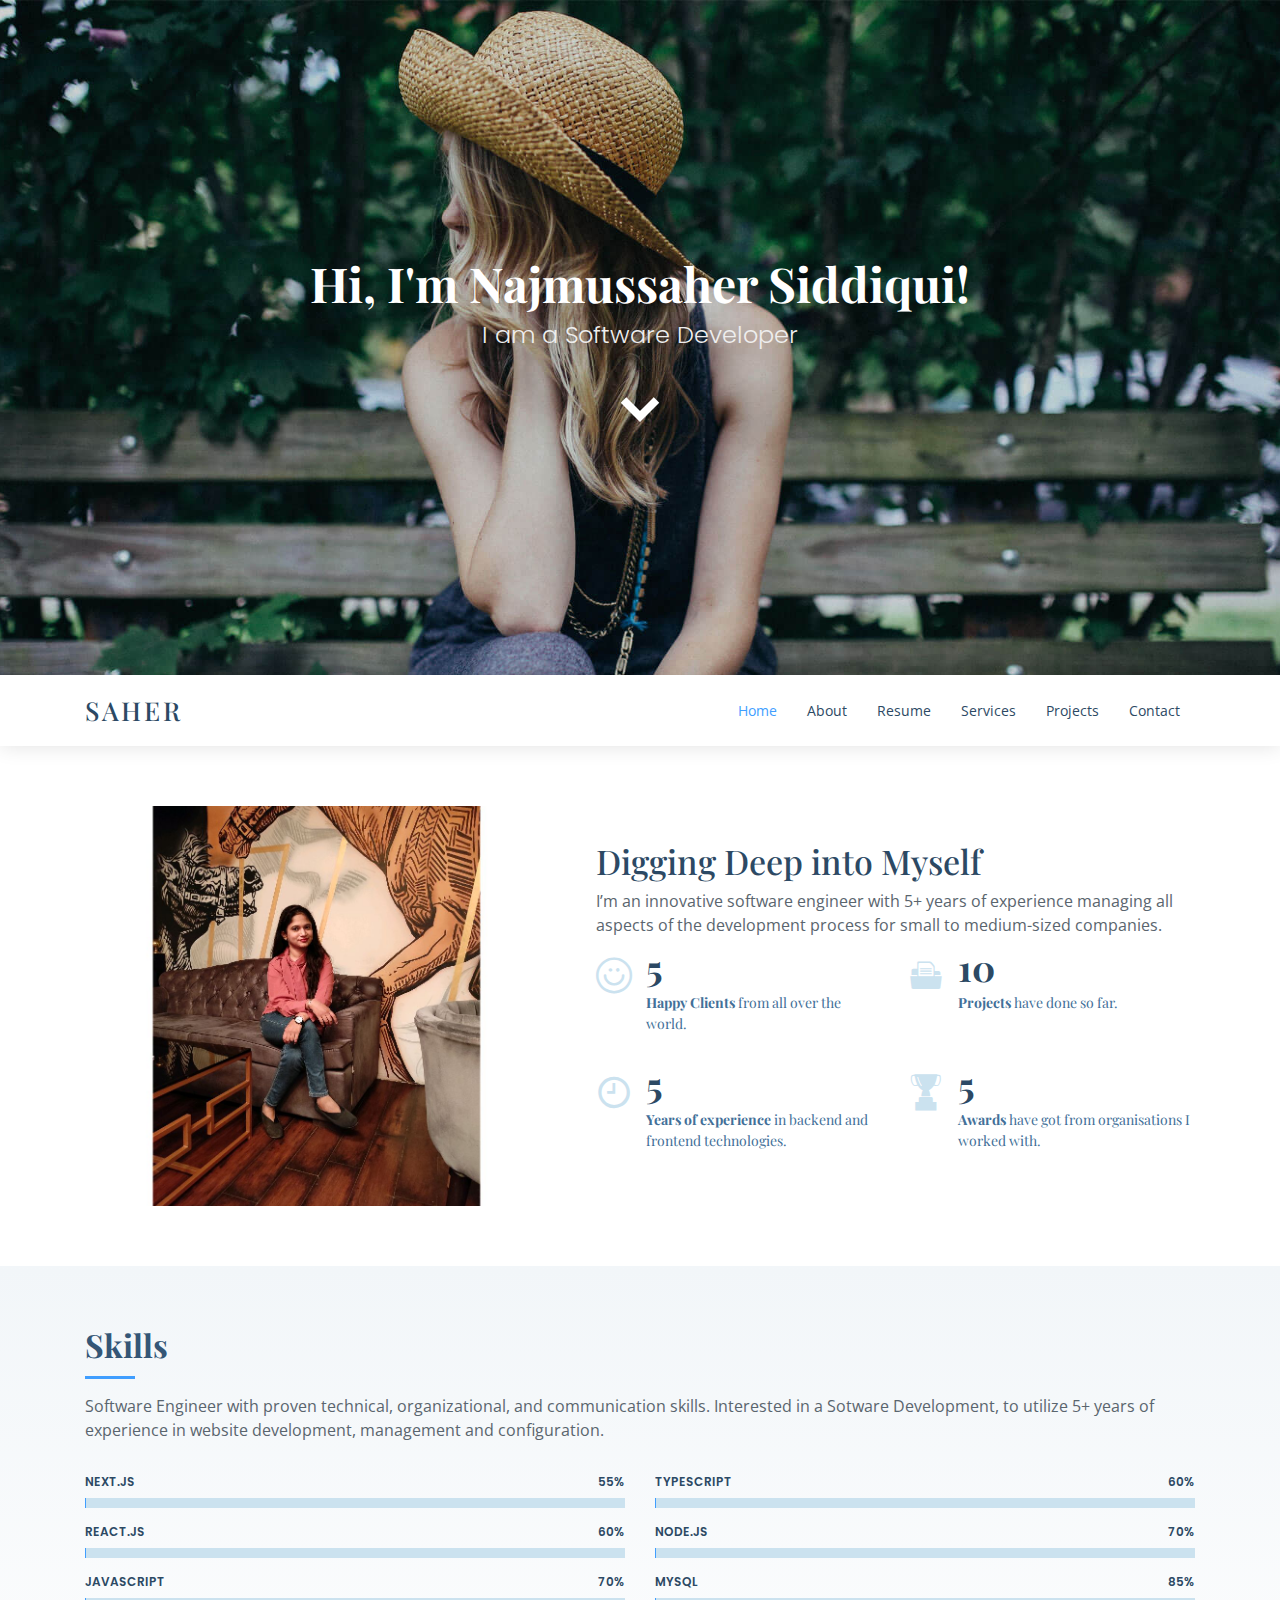
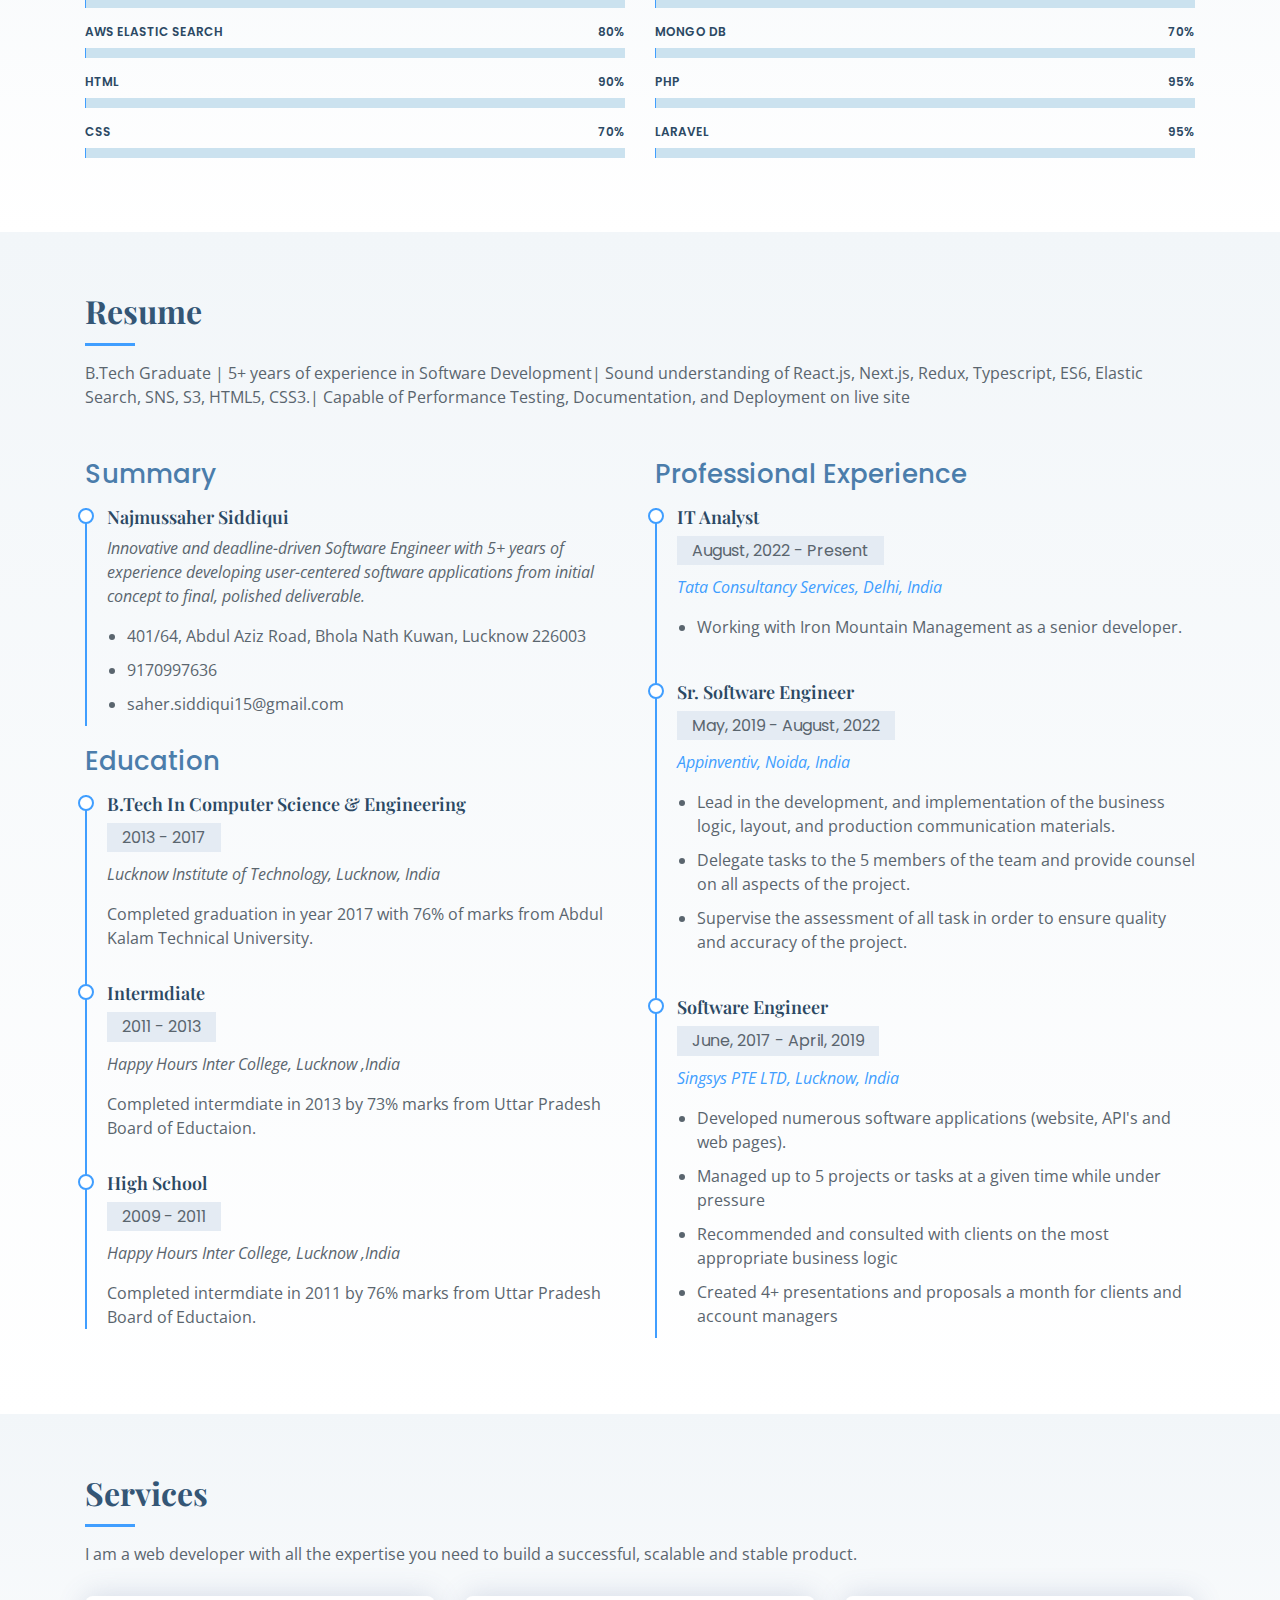
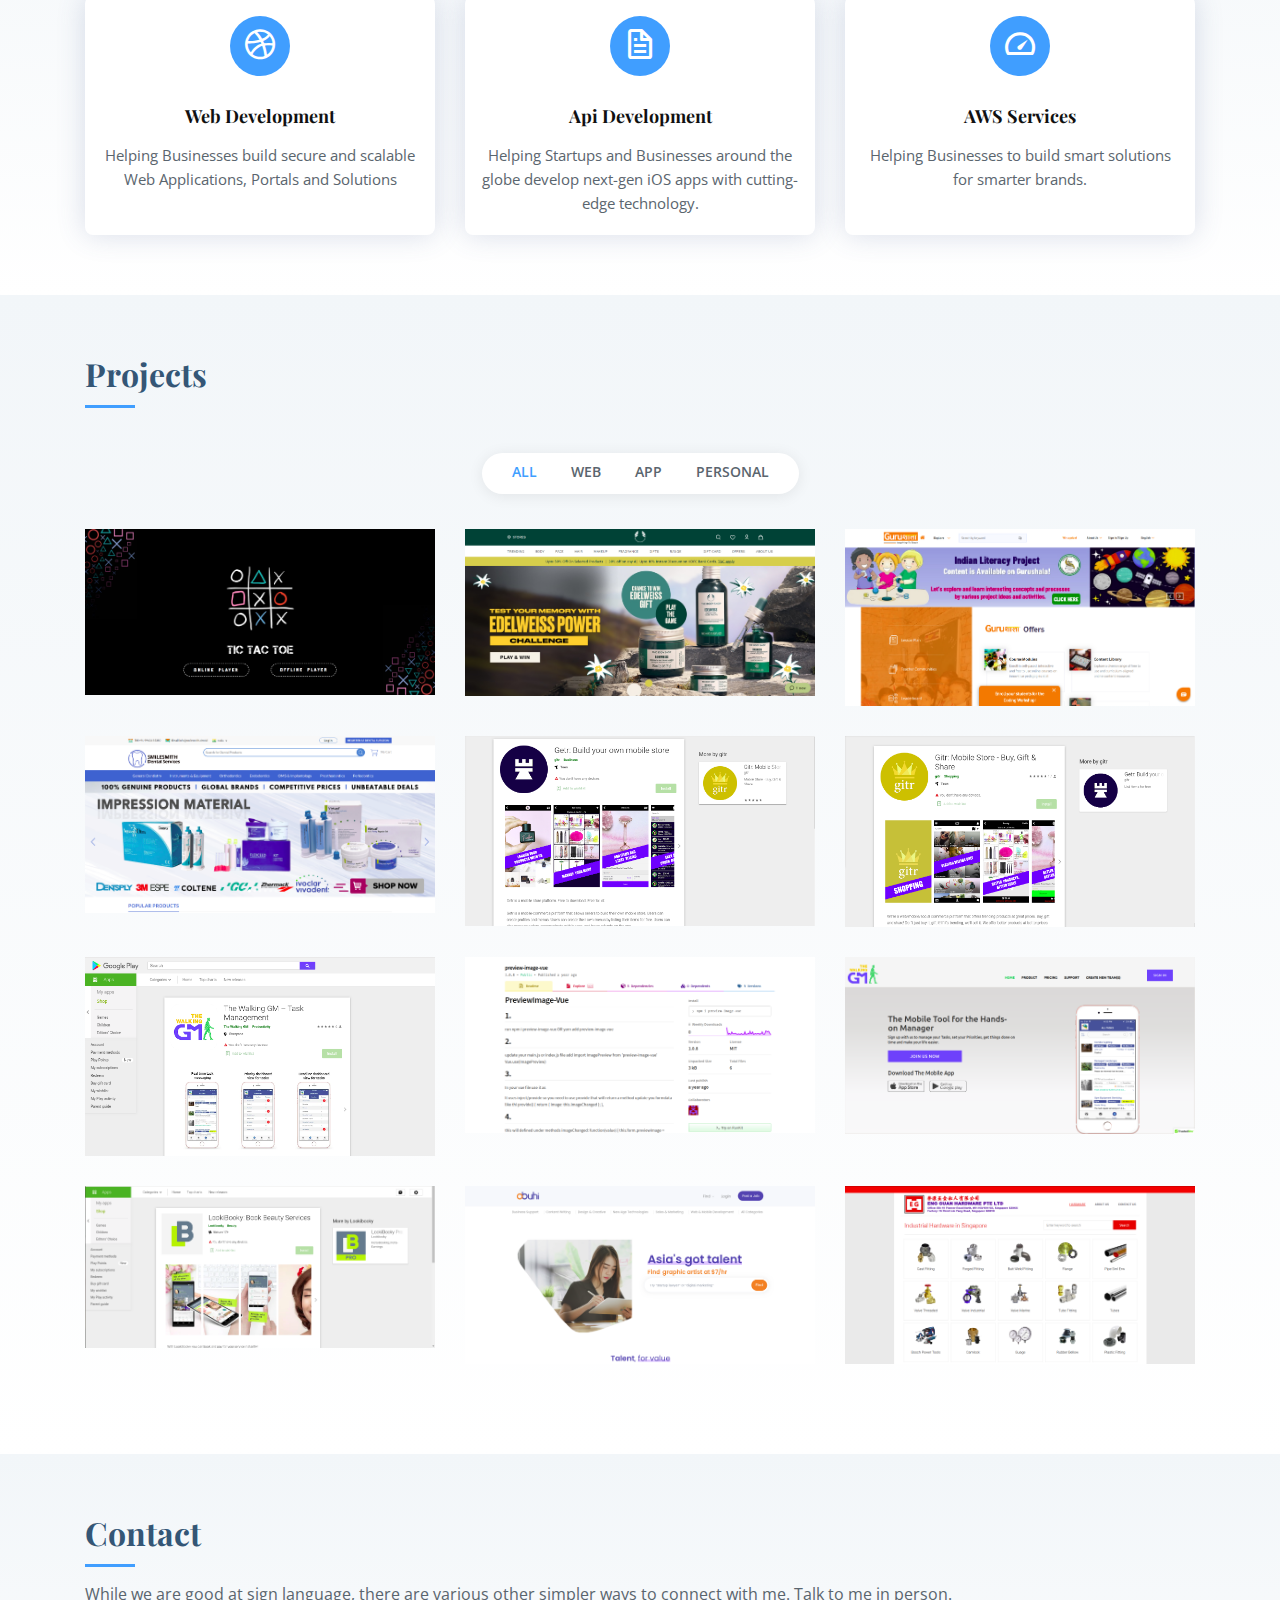
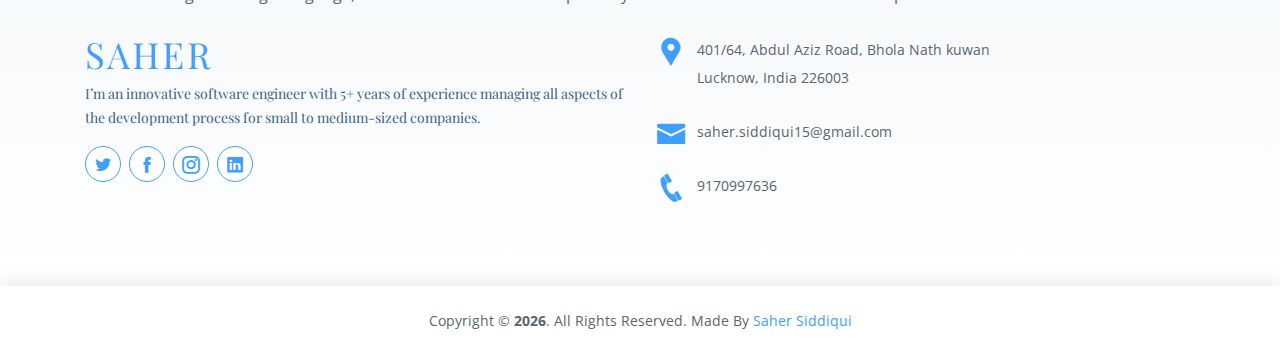
<file: index.html>
<!DOCTYPE html>
<html lang="en">

<head>
	<meta charset="utf-8">
	<meta content="width=device-width, initial-scale=1.0" name="viewport">

	<title>Saher | Portfolio</title>
	<meta content="" name="description">
	<meta content="" name="keywords">

	<!-- Favicons -->
	<link href="assets/img/favicon.ico" rel="icon">
	<link href="assets/img/apple-touch-icon.png" rel="apple-touch-icon">

	<!-- Google Fonts -->
	<link
		href="https://fonts.googleapis.com/css?family=Open+Sans:300,300i,400,400i,600,600i,700,700i|Poppins:300,300i,400,400i,500,500i,600,600i,700,700i|Playfair+Display:400,400i,500,500i,600,600i,700,700i&subset=cyrillic"
		rel="stylesheet">

	<!-- Vendor CSS Files -->
	<link href="assets/vendor/bootstrap/css/bootstrap.min.css" rel="stylesheet">
	<link href="assets/vendor/icofont/icofont.min.css" rel="stylesheet">
	<link href="assets/vendor/boxicons/css/boxicons.min.css" rel="stylesheet">
	<link href="assets/vendor/venobox/venobox.css" rel="stylesheet">
	<link href="assets/vendor/owl.carousel/assets/owl.carousel.min.css" rel="stylesheet">

	<!-- Template Main CSS File -->
	<link href="assets/css/style.css" rel="stylesheet">

	<!-- =======================================================
    * Template Name: Saher - v2.3.0
    * Template URL: https://bootstrapmade.com/free-html-bootstrap-template-Saher/
    * Author: BootstrapMade.com
    * License: https://bootstrapmade.com/license/
    ======================================================== -->
</head>

<body>

	<!-- ======= Hero Section ======= -->
	<section id="hero" class="d-flex flex-column align-items-center justify-content-center">
		<h1>Hi, I'm Najmussaher Siddiqui!</h1>
		<h2>I am a Software Developer</h2>
		<a href="#about" class="btn-get-started scrollto"><i class="icofont-simple-down"></i></a>
	</section><!-- End Hero -->

	<!-- ======= Header ======= -->
	<header id="header">
		<div class="container d-flex align-items-center">

			<div class="logo mr-auto">
				<h1 class="text-light"><a href="index.html"><span>Saher</span></a></h1>
				<!-- Uncomment below if you prefer to use an image logo -->
				<!-- <a href="index.html"><img src="assets/img/logo.png" alt="" class="img-fluid"></a>-->
			</div>

			<nav class="nav-menu d-none d-lg-block">
				<ul>
					<li class="active"><a href="index.html">Home</a></li>
					<li><a href="#about">About</a></li>
					<li><a href="#resume">Resume</a></li>
					<li><a href="#services">Services</a></li>
					<li><a href="#portfolio">Projects</a></li>
					<!-- <li class="drop-down"><a href="">Drop Down</a>
						<ul>
							<li><a href="#">Drop Down 1</a></li>
							<li class="drop-down"><a href="#">Drop Down 2</a>
								<ul>
									<li><a href="#">Deep Drop Down 1</a></li>
									<li><a href="#">Deep Drop Down 2</a></li>
									<li><a href="#">Deep Drop Down 3</a></li>
									<li><a href="#">Deep Drop Down 4</a></li>
									<li><a href="#">Deep Drop Down 5</a></li>
								</ul>
							</li>
							<li><a href="#">Drop Down 3</a></li>
							<li><a href="#">Drop Down 4</a></li>
							<li><a href="#">Drop Down 5</a></li>
						</ul>
					</li> -->
					<li><a href="#contact">Contact</a></li>

				</ul>
			</nav><!-- .nav-menu -->

		</div>
	</header><!-- End Header -->

	<main id="main">

		<!-- ======= About Section ======= -->
		<section id="about" class="about">
			<div class="container">

				<div class="row no-gutters">
					<div
						class="image col-xl-5 d-flex align-items-stretch justify-content-center justify-content-lg-start">
					</div>
					<div class="col-xl-7 pl-0 pl-lg-5 pr-lg-1 d-flex align-items-stretch">
						<div class="content d-flex flex-column justify-content-center">
							<h3>Digging Deep into Myself</h3>
							<p>
								I’m an innovative software engineer with 5+ years of experience managing all aspects of
								the development process for small to medium-sized companies.
							</p>
							<div class="row">
								<div class="col-md-6 d-md-flex align-items-md-stretch">
									<div class="count-box">
										<i class="icofont-simple-smile"></i>
										<span data-toggle="counter-up">5</span>
										<p><strong>Happy Clients</strong> from all over the world.</p>
									</div>
								</div>

								<div class="col-md-6 d-md-flex align-items-md-stretch">
									<div class="count-box">
										<i class="icofont-document-folder"></i>
										<span data-toggle="counter-up">10</span>
										<p><strong>Projects</strong> have done so far.</p>
									</div>
								</div>

								<div class="col-md-6 d-md-flex align-items-md-stretch">
									<div class="count-box">
										<i class="icofont-clock-time"></i>
										<span data-toggle="counter-up">5</span>
										<p><strong>Years of experience</strong> in backend and frontend technologies.
										</p>
									</div>
								</div>

								<div class="col-md-6 d-md-flex align-items-md-stretch">
									<div class="count-box">
										<i class="icofont-award"></i>
										<span data-toggle="counter-up">5</span>
										<p><strong>Awards</strong> have got from organisations I worked with.</p>
									</div>
								</div>
							</div>
						</div><!-- End .content-->
					</div>
				</div>

			</div>
		</section><!-- End About Section -->

		<!-- ======= Skills Section ======= -->
		<section id="skills" class="skills section-bg">
			<div class="container">
				<div class="section-title">
					<h2>Skills</h2>
					<p>Software Engineer with proven technical, organizational, and communication skills. Interested in
						a Sotware Development, to utilize 5+ years of experience in website development, management and
						configuration.</p>
				</div>
				<div class="row skills-content">
					<div class="col-lg-6">
						<div class="progress">
							<span class="skill">Next.Js <i class="val">55%</i></span>
							<div class="progress-bar-wrap">
								<div class="progress-bar" role="progressbar" aria-valuenow="65" aria-valuemin="0"
									aria-valuemax="100"></div>
							</div>
						</div>
						<div class="progress">
							<span class="skill">React.Js <i class="val">60%</i></span>
							<div class="progress-bar-wrap">
								<div class="progress-bar" role="progressbar" aria-valuenow="60" aria-valuemin="0"
									aria-valuemax="100"></div>
							</div>
						</div>
						<div class="progress">
							<span class="skill">JavaScript <i class="val">70%</i></span>
							<div class="progress-bar-wrap">
								<div class="progress-bar" role="progressbar" aria-valuenow="70" aria-valuemin="0"
									aria-valuemax="100"></div>
							</div>
						</div>
						<div class="progress">
							<span class="skill">AWS Elastic Search <i class="val">80%</i></span>
							<div class="progress-bar-wrap">
								<div class="progress-bar" role="progressbar" aria-valuenow="80" aria-valuemin="0"
									aria-valuemax="100"></div>
							</div>
						</div>
						<div class="progress">
							<span class="skill">HTML <i class="val">90%</i></span>
							<div class="progress-bar-wrap">
								<div class="progress-bar" role="progressbar" aria-valuenow="90" aria-valuemin="0"
									aria-valuemax="100"></div>
							</div>
						</div>

						<div class="progress">
							<span class="skill">CSS <i class="val">70%</i></span>
							<div class="progress-bar-wrap">
								<div class="progress-bar" role="progressbar" aria-valuenow="70" aria-valuemin="0"
									aria-valuemax="100"></div>
							</div>
						</div>
					</div>
					<div class="col-lg-6">
						<div class="progress">
							<span class="skill">Typescript <i class="val">60%</i></span>
							<div class="progress-bar-wrap">
								<div class="progress-bar" role="progressbar" aria-valuenow="60" aria-valuemin="0"
									aria-valuemax="100"></div>
							</div>
						</div>
						<div class="progress">
							<span class="skill">Node.js <i class="val">70%</i></span>
							<div class="progress-bar-wrap">
								<div class="progress-bar" role="progressbar" aria-valuenow="70" aria-valuemin="0"
									aria-valuemax="100"></div>
							</div>
						</div>
						<div class="progress">
							<span class="skill">MySQL <i class="val">85%</i></span>
							<div class="progress-bar-wrap">
								<div class="progress-bar" role="progressbar" aria-valuenow="85" aria-valuemin="0"
									aria-valuemax="100"></div>
							</div>
						</div>
						<div class="progress">
							<span class="skill">Mongo DB <i class="val">70%</i></span>
							<div class="progress-bar-wrap">
								<div class="progress-bar" role="progressbar" aria-valuenow="70" aria-valuemin="0"
									aria-valuemax="100"></div>
							</div>
						</div>
						<div class="progress">
							<span class="skill">PHP <i class="val">95%</i></span>
							<div class="progress-bar-wrap">
								<div class="progress-bar" role="progressbar" aria-valuenow="95" aria-valuemin="0"
									aria-valuemax="100"></div>
							</div>
						</div>

						<div class="progress">
							<span class="skill">Laravel <i class="val">95%</i></span>
							<div class="progress-bar-wrap">
								<div class="progress-bar" role="progressbar" aria-valuenow="95" aria-valuemin="0"
									aria-valuemax="100"></div>
							</div>
						</div>
					</div>
				</div>

			</div>
		</section><!-- End Skills Section -->

		<!-- ======= Resume Section ======= -->
		<section id="resume" class="resume section-bg">
			<div class="container">
				<div class="section-title">
					<h2>Resume</h2>
					<p>
						B.Tech Graduate | 5+ years of experience in Software Development| Sound understanding of
						React.js, Next.js, Redux, Typescript, ES6, Elastic Search, SNS, S3, HTML5, CSS3.| Capable of
						Performance Testing, Documentation, and
						Deployment on live site
					</p>
				</div>
				<div class="row">
					<div class="col-lg-6">
						<h3 class="resume-title">Summary</h3>
						<div class="resume-item pb-0">
							<h4>Najmussaher Siddiqui</h4>
							<p>
								<em>
									Innovative and deadline-driven Software Engineer with 5+ years of experience
									developing user-centered software applications from initial concept to final,
									polished deliverable.
								</em>
							</p>
							<p>
							<ul>
								<li>401/64, Abdul Aziz Road, Bhola Nath Kuwan, Lucknow 226003</li>
								<li>9170997636</li>
								<li>saher.siddiqui15@gmail.com</li>
							</ul>
							</p>
						</div>

						<h3 class="resume-title">Education</h3>
						<div class="resume-item">
							<h4>B.Tech In Computer Science &amp; Engineering </h4>
							<h5>2013 - 2017</h5>
							<p>
								<em>
									Lucknow Institute of Technology, Lucknow, India
								</em>
							</p>
							<p>
								Completed graduation in year 2017 with 76% of marks from Abdul Kalam Technical
								University.
							</p>
						</div>
						<div class="resume-item">
							<h4>Intermdiate</h4>
							<h5>2011 - 2013</h5>
							<p><em>Happy Hours Inter College, Lucknow ,India</em></p>
							<p>Completed intermdiate in 2013 by 73% marks from Uttar Pradesh Board of Eductaion.</p>
						</div>
						<div class="resume-item">
							<h4>High School</h4>
							<h5>2009 - 2011</h5>
							<p><em>Happy Hours Inter College, Lucknow ,India</em></p>
							<p>Completed intermdiate in 2011 by 76% marks from Uttar Pradesh Board of Eductaion.</p>
						</div>
					</div>
					<div class="col-lg-6">
						<h3 class="resume-title">Professional Experience</h3>
						<div class="resume-item">
							<h4>IT Analyst</h4>
							<h5>August, 2022 - Present</h5>
							<p>
								<em>
									<a href="https://www.tcs.com/" target="_blank">
										Tata Consultancy Services, Delhi, India
									</a>
								</em>
							</p>
							<p>
							<ul>
								<li>Working with Iron Mountain Management as a senior developer.</li>
							</ul>
							</p>
						</div>
						<div class="resume-item">
							<h4>Sr. Software Engineer</h4>
							<h5>May, 2019 - August, 2022</h5>
							<p>
								<em>
									<a href="https://appinventiv.com/" target="_blank">
										Appinventiv, Noida, India
									</a>
								</em>
							</p>
							<p>
							<ul>
								<li>
									Lead in the development, and implementation of the business logic, layout, and
									production communication materials.
								</li>
								<li>
									Delegate tasks to the 5 members of the team and provide counsel on all
									aspects of the project.
								</li>
								<li>
									Supervise the assessment of all task in order to ensure quality and
									accuracy of the project.
								</li>
							</ul>
							</p>
						</div>
						<div class="resume-item">
							<h4>Software Engineer</h4>
							<h5>June, 2017 - April, 2019</h5>
							<p>
								<em>
									<a href="https://www.singsys.com/" target="_blank">
										Singsys PTE LTD, Lucknow, India
									</a>
								</em>
							</p>
							<p>
							<ul>
								<li>Developed numerous software applications (website, API's and web pages).</li>
								<li>Managed up to 5 projects or tasks at a given time while under pressure</li>
								<li>Recommended and consulted with clients on the most appropriate business logic</li>
								<li>Created 4+ presentations and proposals a month for clients and account managers</li>
							</ul>
							</p>
						</div>
					</div>
				</div>

			</div>
		</section><!-- End Resume Section -->

		<!-- ======= Services Section ======= -->
		<section id="services" class="services section-bg">
			<div class="container">

				<div class="section-title">
					<h2>Services</h2>
					<p>
						I am a web developer with all the expertise you need to build a successful, scalable and stable
						product.
					</p>
				</div>

				<div class="row">
					<div class="col-md-8 col-lg-4 d-flex align-items-stretch mb-6 mb-lg-0">
						<div class="icon-box">
							<div class="icon"><i class="bx bxl-dribbble"></i></div>
							<h4 class="title"><a href="javascript:;">Web Development</a></h4>
							<p class="description">
								Helping Businesses build secure and scalable Web Applications,
								Portals and Solutions
							</p>
						</div>
					</div>

					<div class="col-md-8 col-lg-4 d-flex align-items-stretch mb-6 mb-lg-0">
						<div class="icon-box">
							<div class="icon"><i class="bx bx-file"></i></div>
							<h4 class="title"><a href="javascript:;">Api Development</a></h4>
							<p class="description">
								Helping Startups and Businesses around the globe develop next-gen iOS
								apps with cutting-edge technology.
							</p>
						</div>
					</div>

					<div class="col-md-8 col-lg-4 d-flex align-items-stretch mb-6 mb-lg-0">
						<div class="icon-box">
							<div class="icon"><i class="bx bx-tachometer"></i></div>
							<h4 class="title"><a href="javascript:;">AWS Services</a></h4>
							<p class="description">
								Helping Businesses to build smart solutions for smarter brands.
							</p>
						</div>
					</div>

					<!-- <div class="col-md-6 col-lg-3 d-flex align-items-stretch mb-5 mb-lg-0">
						<div class="icon-box">
							<div class="icon"><i class="bx bx-world"></i></div>
							<h4 class="title"><a href="">Nemo Enim</a></h4>
							<p class="description">At vero eos et accusamus et iusto odio dignissimos ducimus qui
								blanditiis</p>
						</div>
					</div> -->

				</div>

			</div>
		</section><!-- End Services Section -->

		<!-- ======= Portfolio Section ======= -->
		<section id="portfolio" class="portfolio section-bg">
			<div class="container">
				<div class="section-title">
					<h2>Projects</h2>
				</div>
				<div class="row">
					<div class="col-lg-12 d-flex justify-content-center">
						<ul id="portfolio-flters">
							<li data-filter="*" class="filter-active">All</li>
							<li data-filter=".filter-app">Web</li>
							<li data-filter=".filter-card">App</li>
							<li data-filter=".filter-web">Personal</li>
						</ul>
					</div>
				</div>
				<div class="row portfolio-container">
					<div class="col-lg-4 col-md-6 portfolio-item filter-web">
						<div class="portfolio-wrap">
							<img src="assets/img/portfolio/tictactoe.png" class="img-fluid" alt="">
							<div class="portfolio-info">
								<h4>Tic Tac Toe</h4>
								<p>Personal</p>
							</div>
							<div class="portfolio-links">
								<a href="assets/img/portfolio/tictactoe.png" data-gall="portfolioGallery"
									class="venobox" title="View Thumbnail"><i class="bx bx-plus"></i></a>
								<a href="https://playzone.vercel.app/" target="_blank" title="More Details"><i
										class="bx bx-link"></i></a>
							</div>
						</div>
					</div>
					<div class="col-lg-4 col-md-6 portfolio-item filter-app">
						<div class="portfolio-wrap">
							<img src="assets/img/portfolio/bodyshop.png" class="img-fluid" alt="">
							<div class="portfolio-info">
								<h4>The Bodyshop</h4>
								<p>Web</p>
							</div>
							<div class="portfolio-links">
								<a href="assets/img/portfolio/bodyshop.png" data-gall="portfolioGallery" class="venobox"
									title="View Thumbnail"><i class="bx bx-plus"></i></a>
								<a href="https://www.thebodyshop.in/" target="_blank" title="More Details"><i
										class="bx bx-link"></i></a>
							</div>
						</div>
					</div>
					<div class="col-lg-4 col-md-6 portfolio-item filter-app">
						<div class="portfolio-wrap">
							<img src="assets/img/portfolio/portfolio-11.png" class="img-fluid" alt="">
							<div class="portfolio-info">
								<h4>Gurushala</h4>
								<p>Web</p>
							</div>
							<div class="portfolio-links">
								<a href="assets/img/portfolio/portfolio-11.png" data-gall="portfolioGallery"
									class="venobox" title="View Thumbnail"><i class="bx bx-plus"></i></a>
								<a href="http://gurushala.co/" target="_blank" title="More Details"><i
										class="bx bx-link"></i></a>
							</div>
						</div>
					</div>
					<div class="col-lg-4 col-md-6 portfolio-item filter-app">
						<div class="portfolio-wrap">
							<img src="assets/img/portfolio/portfolio-22.png" class="img-fluid" alt="">
							<div class="portfolio-info">
								<h4>SmileSmith</h4>
								<p>Web</p>
							</div>
							<div class="portfolio-links">
								<a href="assets/img/portfolio/portfolio-22.png" data-gall="portfolioGallery"
									class="venobox" title="Web 3"><i class="bx bx-plus"></i></a>
								<a href="http://smilesmith.dental/" target="_blank" title="More Details"><i
										class="bx bx-link"></i></a>
							</div>
						</div>
					</div>
					<div class="col-lg-4 col-md-6 portfolio-item filter-card">
						<div class="portfolio-wrap">
							<img src="assets/img/portfolio/portfolio-66.png" class="img-fluid" alt="">
							<div class="portfolio-info">
								<h4>GETR</h4>
								<p>App</p>
							</div>
							<div class="portfolio-links">
								<a href="assets/img/portfolio/portfolio-66.png" data-gall="portfolioGallery"
									class="venobox" title="Card 1"><i class="bx bx-plus"></i></a>
								<a href="https://play.google.com/store/apps/details?id=com.getr&hl=en_IN&gl=US"
									target="_blank" title="More Details"><i class="bx bx-link"></i></a>
							</div>
						</div>
					</div>

					<div class="col-lg-4 col-md-6 portfolio-item filter-card">
						<div class="portfolio-wrap">
							<img src="assets/img/portfolio/portfolio-88.png" class="img-fluid" alt="">
							<div class="portfolio-info">
								<h4>GITR</h4>
								<p>App</p>
							</div>
							<div class="portfolio-links">
								<a href="assets/img/portfolio/portfolio-88.png" data-gall="portfolioGallery"
									class="venobox" title="Card 1"><i class="bx bx-plus"></i></a>
								<a href="https://play.google.com/store/apps/details?id=com.gitr&hl=en_IN&gl=US"
									target="_blank" title="More Details"><i class="bx bx-link"></i></a>
							</div>
						</div>
					</div>
					<div class="col-lg-4 col-md-6 portfolio-item filter-card">
						<div class="portfolio-wrap">
							<img src="assets/img/portfolio/portfolio-99.png" class="img-fluid" alt="">
							<div class="portfolio-info">
								<h4>The Walking GM</h4>
								<p>App</p>
							</div>
							<div class="portfolio-links">
								<a href="assets/img/portfolio/portfolio-99.png" data-gall="portfolioGallery"
									class="venobox" title="Card 1"><i class="bx bx-plus"></i></a>
								<a href="https://play.google.com/store/apps/details?id=singsys.com.thewalkinggm&hl=en_IN&gl=US"
									target="_blank" title="More Details"><i class="bx bx-link"></i></a>
							</div>
						</div>
					</div>

					<div class="col-lg-4 col-md-6 portfolio-item filter-web">
						<div class="portfolio-wrap">
							<img src="assets/img/portfolio/portfolio-77.png" class="img-fluid" alt="">
							<div class="portfolio-info">
								<h4>Preview Image Vue</h4>
								<p>Personal</p>
							</div>
							<div class="portfolio-links">
								<a href="assets/img/portfolio/portfolio-77.png" data-gall="portfolioGallery"
									class="venobox" title="View Thumbnail"><i class="bx bx-plus"></i></a>
								<a href="https://www.npmjs.com/package/preview-image-vue" target="_blank"
									title="More Details"><i class="bx bx-link"></i></a>
							</div>
						</div>
					</div>

					<div class="col-lg-4 col-md-6 portfolio-item filter-app">
						<div class="portfolio-wrap">
							<img src="assets/img/portfolio/portfolio-44.png" class="img-fluid" alt="">
							<div class="portfolio-info">
								<h4>The Walking GM</h4>
								<p>Web</p>
							</div>
							<div class="portfolio-links">
								<a href="assets/img/portfolio/portfolio-44.png" data-gall="portfolioGallery"
									class="venobox" title="Card 2"><i class="bx bx-plus"></i></a>
								<a href="https://www.thewalkinggm.com/" target="_blank" title="More Details"><i
										class="bx bx-link"></i></a>
							</div>
						</div>
					</div>
					<div class="col-lg-4 col-md-6 portfolio-item filter-card">
						<div class="portfolio-wrap">
							<img src="assets/img/portfolio/portfolio-00.png" class="img-fluid" alt="">
							<div class="portfolio-info">
								<h4>LookiBooky</h4>
								<p>App</p>
							</div>
							<div class="portfolio-links">
								<a href="assets/img/portfolio/portfolio-00.png" data-gall="portfolioGallery"
									class="venobox" title="Card 1"><i class="bx bx-plus"></i></a>
								<a href="https://play.google.com/store/apps/details?id=com.lookibooky&hl=en_IN&gl=US"
									target="_blank" title="More Details"><i class="bx bx-link"></i></a>
							</div>
						</div>
					</div>
					<div class="col-lg-4 col-md-6 portfolio-item filter-app">
						<div class="portfolio-wrap">
							<img src="assets/img/portfolio/portfolio-55.png" class="img-fluid" alt="">
							<div class="portfolio-info">
								<h4>Obuhi</h4>
								<p>Web</p>
							</div>
							<div class="portfolio-links">
								<a href="assets/img/portfolio/portfolio-55.png" data-gall="portfolioGallery"
									class="venobox" title="Web 2"><i class="bx bx-plus"></i></a>
								<a href="https://obuhi.com" target="_blank" title="More Details"><i
										class="bx bx-link"></i></a>
							</div>
						</div>
					</div>


					<div class="col-lg-4 col-md-6 portfolio-item filter-app">
						<div class="portfolio-wrap">
							<img src="assets/img/portfolio/portfolio-33.png" class="img-fluid" alt="">
							<div class="portfolio-info">
								<h4>Eg Hardware</h4>
								<p>Web</p>
							</div>
							<div class="portfolio-links">
								<a href="assets/img/portfolio/portfolio-33.png" data-gall="portfolioGallery"
									class="venobox" title="App 2"><i class="bx bx-plus"></i></a>
								<a href="http://www.eghardware.sg/" target="_blank" title="More Details"><i
										class="bx bx-link"></i></a>
							</div>
						</div>
					</div>
				</div>

			</div>
		</section><!-- End Portfolio Section -->

		<!-- ======= Testimonials Section ======= -->
		<!-- <section id="testimonials" class="testimonials section-bg">
			<div class="container">

				<div class="section-title">
					<h2>Testimonials</h2>
					<p>Magnam dolores commodi suscipit. Necessitatibus eius consequatur ex aliquid fuga eum quidem. Sit
						sint consectetur velit. Quisquam quos quisquam cupiditate. Et nemo qui impedit suscipit alias
						ea. Quia fugiat sit in iste officiis commodi quidem hic quas.</p>
				</div>

				<div class="owl-carousel testimonials-carousel">

					<div class="testimonial-item">
						<p>
							<i class="bx bxs-quote-alt-left quote-icon-left"></i>
							Proin iaculis purus consequat sem cure digni ssim donec porttitora entum suscipit rhoncus.
							Accusantium quam, ultricies eget id, aliquam eget nibh et. Maecen aliquam, risus at semper.
							<i class="bx bxs-quote-alt-right quote-icon-right"></i>
						</p>
						<img src="assets/img/testimonials/testimonials-1.jpg" class="testimonial-img" alt="">
						<h3>Saul Goodman</h3>
						<h4>Ceo &amp; Founder</h4>
					</div>

					<div class="testimonial-item">
						<p>
							<i class="bx bxs-quote-alt-left quote-icon-left"></i>
							Export tempor illum tamen malis malis eram quae irure esse labore quem cillum quid cillum
							eram malis quorum velit fore eram velit sunt aliqua noster fugiat irure amet legam anim
							culpa.
							<i class="bx bxs-quote-alt-right quote-icon-right"></i>
						</p>
						<img src="assets/img/testimonials/testimonials-2.jpg" class="testimonial-img" alt="">
						<h3>Sara Wilsson</h3>
						<h4>Designer</h4>
					</div>

					<div class="testimonial-item">
						<p>
							<i class="bx bxs-quote-alt-left quote-icon-left"></i>
							Enim nisi quem export duis labore cillum quae magna enim sint quorum nulla quem veniam duis
							minim tempor labore quem eram duis noster aute amet eram fore quis sint minim.
							<i class="bx bxs-quote-alt-right quote-icon-right"></i>
						</p>
						<img src="assets/img/testimonials/testimonials-3.jpg" class="testimonial-img" alt="">
						<h3>Jena Karlis</h3>
						<h4>Store Owner</h4>
					</div>

					<div class="testimonial-item">
						<p>
							<i class="bx bxs-quote-alt-left quote-icon-left"></i>
							Fugiat enim eram quae cillum dolore dolor amet nulla culpa multos export minim fugiat minim
							velit minim dolor enim duis veniam ipsum anim magna sunt elit fore quem dolore labore illum
							veniam.
							<i class="bx bxs-quote-alt-right quote-icon-right"></i>
						</p>
						<img src="assets/img/testimonials/testimonials-4.jpg" class="testimonial-img" alt="">
						<h3>Matt Brandon</h3>
						<h4>Freelancer</h4>
					</div>

					<div class="testimonial-item">
						<p>
							<i class="bx bxs-quote-alt-left quote-icon-left"></i>
							Quis quorum aliqua sint quem legam fore sunt eram irure aliqua veniam tempor noster veniam
							enim culpa labore duis sunt culpa nulla illum cillum fugiat legam esse veniam culpa fore
							nisi cillum quid.
							<i class="bx bxs-quote-alt-right quote-icon-right"></i>
						</p>
						<img src="assets/img/testimonials/testimonials-5.jpg" class="testimonial-img" alt="">
						<h3>John Larson</h3>
						<h4>Entrepreneur</h4>
					</div>

				</div>

			</div>
		</section> -->
		<!-- End Testimonials Section -->

		<!-- ======= Contact Section ======= -->
		<section id="contact" class="contact section-bg">
			<div class="container">

				<div class="section-title">
					<h2>Contact</h2>
					<p>While we are good at sign language, there are various other simpler ways to connect with me. Talk
						to me in person.</p>
				</div>

				<div class="row">

					<div class="col-lg-6 col-md-6">
						<div class="contact-about">
							<h3>Saher</h3>
							<p>I’m an innovative software engineer with 5+ years of experience managing all aspects of
								the development process for small to medium-sized companies.</p>
							<div class="social-links">
								<a href="https://twitter.com/sahersiddiquii" target="_blank" class="twitter"><i
										class="icofont-twitter"></i></a>
								<a href="https://m.facebook.com/saher.siddiqui.963" target="_blank" class="facebook"><i
										class="icofont-facebook"></i></a>
								<a href="https://www.instagram.com/saher_siddiquii/" target="_blank"
									class="instagram"><i class="icofont-instagram"></i></a>
								<a href="https://www.linkedin.com/in/saher-siddiqui-b8494b144/" target="_blank"
									class="linkedin"><i class="icofont-linkedin"></i></a>
							</div>
						</div>
					</div>

					<div class="col-lg-6 col-md-6">
						<div class="info">
							<div>
								<i class="icofont-google-map"></i>
								<p>401/64, Abdul Aziz Road, Bhola Nath kuwan<br>Lucknow, India 226003</p>
							</div>

							<div>
								<i class="icofont-envelope"></i>
								<p>saher.siddiqui15@gmail.com</p>
							</div>

							<div>
								<i class="icofont-phone"></i>
								<p>9170997636</p>
							</div>

						</div>
					</div>

					<!-- <div class="col-lg-5 col-md-8">
						<form action="forms/contact.php" method="post" role="form" class="php-email-form">
							<div class="form-group">
								<input type="text" name="name" class="form-control" id="name" placeholder="Your Name"
									data-rule="minlen:4" data-msg="Please enter at least 4 chars" />
								<div class="validate"></div>
							</div>
							<div class="form-group">
								<input type="email" class="form-control" name="email" id="email"
									placeholder="Your Email" data-rule="email" data-msg="Please enter a valid email" />
								<div class="validate"></div>
							</div>
							<div class="form-group">
								<input type="text" class="form-control" name="subject" id="subject"
									placeholder="Subject" data-rule="minlen:4"
									data-msg="Please enter at least 8 chars of subject" />
								<div class="validate"></div>
							</div>
							<div class="form-group">
								<textarea class="form-control" name="message" rows="5" data-rule="required"
									data-msg="Please write something for us" placeholder="Message"></textarea>
								<div class="validate"></div>
							</div>
							<div class="mb-3">
								<div class="loading">Loading</div>
								<div class="error-message"></div>
								<div class="sent-message">Your message has been sent. Thank you!</div>
							</div>
							<div class="text-center"><button type="submit">Send Message</button></div>
						</form>
					</div> -->

				</div>

			</div>
		</section><!-- End Contact Section -->

	</main><!-- End #main -->

	<!-- ======= Footer ======= -->
	<footer id="footer">
		<div class="container">
			<div class="copyright">
				Copyright &copy; <strong><span id='date'></span></strong>. All Rights Reserved. Made By <a
					href="https://sahersiddiqui.github.io/" target="_blank">Saher Siddiqui</a>
			</div>
		</div>
	</footer><!-- End  Footer -->

	<a href="#" class="back-to-top"><i class="icofont-simple-up"></i></a>

	<!-- Vendor JS Files -->
	<script src="assets/vendor/jquery/jquery.min.js"></script>
	<script src="assets/vendor/bootstrap/js/bootstrap.bundle.min.js"></script>
	<script src="assets/vendor/jquery.easing/jquery.easing.min.js"></script>
	<script src="assets/vendor/php-email-form/validate.js"></script>
	<script src="assets/vendor/jquery-sticky/jquery.sticky.js"></script>
	<script src="assets/vendor/waypoints/jquery.waypoints.min.js"></script>
	<script src="assets/vendor/counterup/counterup.min.js"></script>
	<script src="assets/vendor/isotope-layout/isotope.pkgd.min.js"></script>
	<script src="assets/vendor/venobox/venobox.min.js"></script>
	<script src="assets/vendor/owl.carousel/owl.carousel.min.js"></script>

	<!-- Template Main JS File -->
	<script src="assets/js/main.js"></script>
	<script>
		let a = new Date;
		document.getElementById("date").innerHTML = a.getFullYear()
	</script>

</body>

</html>
</file>
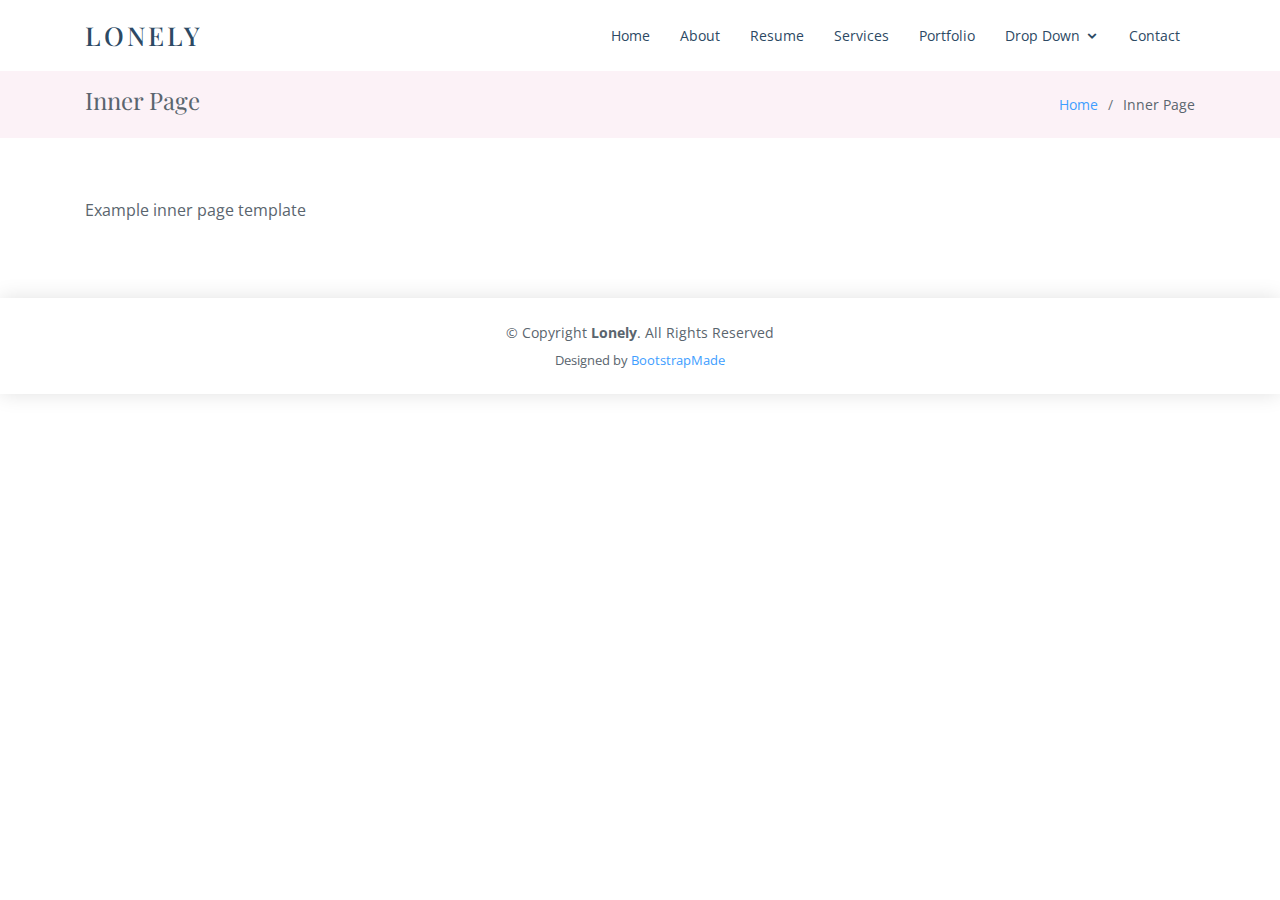
<file: inner-page.html>
<!DOCTYPE html>
<html lang="en">

<head>
  <meta charset="utf-8">
  <meta content="width=device-width, initial-scale=1.0" name="viewport">

  <title>Inner Page - Lonely Bootstrap Template</title>
  <meta content="" name="description">
  <meta content="" name="keywords">

  <!-- Favicons -->
  <link href="assets/img/favicon.png" rel="icon">
  <link href="assets/img/apple-touch-icon.png" rel="apple-touch-icon">

  <!-- Google Fonts -->
  <link href="https://fonts.googleapis.com/css?family=Open+Sans:300,300i,400,400i,600,600i,700,700i|Poppins:300,300i,400,400i,500,500i,600,600i,700,700i|Playfair+Display:400,400i,500,500i,600,600i,700,700i&subset=cyrillic" rel="stylesheet">

  <!-- Vendor CSS Files -->
  <link href="assets/vendor/bootstrap/css/bootstrap.min.css" rel="stylesheet">
  <link href="assets/vendor/icofont/icofont.min.css" rel="stylesheet">
  <link href="assets/vendor/boxicons/css/boxicons.min.css" rel="stylesheet">
  <link href="assets/vendor/venobox/venobox.css" rel="stylesheet">
  <link href="assets/vendor/owl.carousel/assets/owl.carousel.min.css" rel="stylesheet">

  <!-- Template Main CSS File -->
  <link href="assets/css/style.css" rel="stylesheet">

  <!-- =======================================================
  * Template Name: Lonely - v2.3.0
  * Template URL: https://bootstrapmade.com/free-html-bootstrap-template-lonely/
  * Author: BootstrapMade.com
  * License: https://bootstrapmade.com/license/
  ======================================================== -->
</head>

<body>

  <!-- ======= Header ======= -->
  <header id="header">
    <div class="container d-flex align-items-center">

      <div class="logo mr-auto">
        <h1 class="text-light"><a href="index.html"><span>Lonely</span></a></h1>
        <!-- Uncomment below if you prefer to use an image logo -->
        <!-- <a href="index.html"><img src="assets/img/logo.png" alt="" class="img-fluid"></a>-->
      </div>

      <nav class="nav-menu d-none d-lg-block">
        <ul>
          <li><a href="index.html">Home</a></li>
          <li><a href="#about">About</a></li>
          <li><a href="#resume">Resume</a></li>
          <li><a href="#services">Services</a></li>
          <li><a href="#portfolio">Portfolio</a></li>
          <li class="drop-down"><a href="">Drop Down</a>
            <ul>
              <li><a href="#">Drop Down 1</a></li>
              <li class="drop-down"><a href="#">Drop Down 2</a>
                <ul>
                  <li><a href="#">Deep Drop Down 1</a></li>
                  <li><a href="#">Deep Drop Down 2</a></li>
                  <li><a href="#">Deep Drop Down 3</a></li>
                  <li><a href="#">Deep Drop Down 4</a></li>
                  <li><a href="#">Deep Drop Down 5</a></li>
                </ul>
              </li>
              <li><a href="#">Drop Down 3</a></li>
              <li><a href="#">Drop Down 4</a></li>
              <li><a href="#">Drop Down 5</a></li>
            </ul>
          </li>
          <li><a href="#contact">Contact</a></li>

        </ul>
      </nav><!-- .nav-menu -->

    </div>
  </header><!-- End Header -->

  <main id="main">

    <!-- ======= Breadcrumbs Section ======= -->
    <section class="breadcrumbs">
      <div class="container">

        <div class="d-flex justify-content-between align-items-center">
          <h2>Inner Page</h2>
          <ol>
            <li><a href="index.html">Home</a></li>
            <li>Inner Page</li>
          </ol>
        </div>

      </div>
    </section><!-- End Breadcrumbs Section -->

    <section class="inner-page">
      <div class="container">
        <p>
          Example inner page template
        </p>
      </div>
    </section>

  </main><!-- End #main -->

  <!-- ======= Footer ======= -->
  <footer id="footer">
    <div class="container">
      <div class="copyright">
        &copy; Copyright <strong><span>Lonely</span></strong>. All Rights Reserved
      </div>
      <div class="credits">
        <!-- All the links in the footer should remain intact. -->
        <!-- You can delete the links only if you purchased the pro version. -->
        <!-- Licensing information: https://bootstrapmade.com/license/ -->
        <!-- Purchase the pro version with working PHP/AJAX contact form: https://bootstrapmade.com/free-html-bootstrap-template-lonely/ -->
        Designed by <a href="https://bootstrapmade.com/">BootstrapMade</a>
      </div>
    </div>
  </footer><!-- End  Footer -->

  <a href="#" class="back-to-top"><i class="icofont-simple-up"></i></a>

  <!-- Vendor JS Files -->
  <script src="assets/vendor/jquery/jquery.min.js"></script>
  <script src="assets/vendor/bootstrap/js/bootstrap.bundle.min.js"></script>
  <script src="assets/vendor/jquery.easing/jquery.easing.min.js"></script>
  <script src="assets/vendor/php-email-form/validate.js"></script>
  <script src="assets/vendor/jquery-sticky/jquery.sticky.js"></script>
  <script src="assets/vendor/waypoints/jquery.waypoints.min.js"></script>
  <script src="assets/vendor/counterup/counterup.min.js"></script>
  <script src="assets/vendor/isotope-layout/isotope.pkgd.min.js"></script>
  <script src="assets/vendor/venobox/venobox.min.js"></script>
  <script src="assets/vendor/owl.carousel/owl.carousel.min.js"></script>

  <!-- Template Main JS File -->
  <script src="assets/js/main.js"></script>

</body>

</html>
</file>
<file: assets/vendor/venobox/venobox.css>
/* ------ venobox.css --------*/
.vbox-overlay *, .vbox-overlay *:before, .vbox-overlay *:after{
    -webkit-backface-visibility: hidden;
    -webkit-box-sizing:border-box;
    -moz-box-sizing:border-box;
    box-sizing:border-box;
}
.vbox-overlay * { 
    -webkit-backface-visibility: visible;
    backface-visibility: visible;
}
.vbox-overlay{
    display: -webkit-flex;
    display: flex;
    -webkit-flex-direction: column;
    flex-direction: column;
    -webkit-justify-content: center;
    justify-content: center;
    -webkit-align-items: center;
    align-items: center;
    position: fixed;
    left: 0;
    top: 0;
    bottom: 0;
    right: 0;
    z-index: 999999;
}

/* ----- navigation ----- */
.vbox-title{
    width: 100%;
    height: 40px;
    float: left;
    text-align: center;
    line-height: 28px;
    font-size: 12px;
    padding: 6px 50px;
    overflow: hidden;
    position: fixed;
    display: none;
    left: 0;
    z-index: 89;
}
.vbox-close{
    cursor: pointer;
    position: fixed;
    top: -1px;
    right: 0;
    width: 50px;
    height: 40px;
    padding: 6px;
    display: block;
    background-position:10px center;
    overflow: hidden;
    font-size: 24px;
    line-height: 1;
    text-align: center;
    z-index: 99;
}
.vbox-left{
    cursor: pointer;
    position: fixed;
    left: 0;
    height: 40px;
    overflow: hidden;
    line-height: 28px;
    font-size: 12px;
    z-index: 99;
    display: flex;
    align-items:center;
}
.vbox-num{
    display: inline-block;
    margin: 6px 0 6px 15px;
}
/* ----- Social share ----- */
.vbox-share{
    line-height: 28px;
    font-size: 12px;
    overflow: hidden;
    position: fixed;
    left: 0;
    z-index: 98;
    display: flex;
    align-items:center;
    justify-content: center;
    width: 100%;
    text-align: center;
}
.vbox-share svg{
    max-height: 28px;
    width: 28px;
    z-index: 10;
    margin-left: 12px;
    margin-top: 6px;
    margin-bottom: 6px;
    vertical-align: middle;
}


/* ----- navigation ARROWS ----- */
.vbox-next, .vbox-prev{
    position: fixed;
    top: 50%;
    margin-top: -15px;
    overflow: hidden;
    cursor: pointer;
    display: block;
    width: 45px;
    height: 45px;
    z-index: 99;
}
.vbox-next span, .vbox-prev span{
    position: relative;
    width: 20px;
    height: 20px;
    border: 2px solid transparent;
    border-top-color: #B6B6B6;
    border-right-color: #B6B6B6;
    text-indent: -100px;
    position: absolute;
    top: 8px;
    display: block;
}
.vbox-prev{
    left: 15px;
}
.vbox-next{
    right: 15px;
}
.vbox-prev span{
    left: 10px;
    -ms-transform: rotate(-135deg);
    -webkit-transform: rotate(-135deg);
    transform: rotate(-135deg);
}
.vbox-next span{
    -ms-transform: rotate(45deg);
    -webkit-transform: rotate(45deg);
    transform: rotate(45deg);
    right: 10px;
}
/* ------- inline window ------ */
.vbox-inline{
    width: 420px;
    height: 315px;
    height: 70vh;
    padding: 10px;
    background: #fff;
    margin: 0 auto;
    overflow: auto;
    text-align: left;
}
/* ------- Video & iFrames window ------ */
.venoframe{
    max-width: 100%;
    width: 100%;
    border: none;
    width: 100%;
    height: 260px;
    height: 70vh;
}
.venoframe.vbvid{
    height: 260px;
}
@media (min-width: 768px) {
    .venoframe, .vbox-inline{
        width: 90%;
        height: 360px;
        height: 70vh;
    }
    .venoframe.vbvid{
        width: 640px;
        height: 360px;
    }
}
@media (min-width: 992px) {
    .venoframe, .vbox-inline{
        max-width: 1200px;
        width: 80%;
        height: 540px;
        height: 70vh;
    }
    .venoframe.vbvid{
        width: 960px;
        height: 540px;
    }
}
/* 
Please do NOT edit this part! 
or at least read this note: http://i.imgur.com/7C0ws9e.gif
*/
.vbox-open{
    overflow: hidden;
}
.vbox-container{
    position: absolute;
    left: 0;
    right: 0;
    top: 0;
    bottom: 0;
    overflow-x: hidden;
    overflow-y: scroll;
    overflow-scrolling: touch;
    -webkit-overflow-scrolling: touch;
    z-index: 20;
    max-height: 100%;

}

.vbox-content{
    text-align: center;
    float: left;
    width: 100%;
    position: relative;
    overflow: hidden;
    padding: 20px 4%;
}
.vbox-container img{
    max-width: 100%;
    height: auto;
}
.vbox-figlio{
    box-shadow: 0 0 12px rgba(0,0,0,0.19), 0 6px 6px rgba(0,0,0,0.23);
    max-width: 100%;
    text-align: initial;
}
img.vbox-figlio{
    -webkit-user-select: none;
-khtml-user-select: none;
-moz-user-select: none;
-o-user-select: none;
user-select: none;
}
.vbox-content.swipe-left{
    margin-left: -200px !important;
}
.vbox-content.swipe-right{
    margin-left: 200px !important;
}
.vbox-animated{
    webkit-transition: margin 300ms ease-out;
    transition: margin 300ms ease-out;
}

/* ---------- preloader ----------
 * SPINKIT 
 * http://tobiasahlin.com/spinkit/
-------------------------------- */
.sk-double-bounce,.sk-rotating-plane{width:40px;height:40px;margin:40px auto}.sk-rotating-plane{background-color:#333;-webkit-animation:sk-rotatePlane 1.2s infinite ease-in-out;animation:sk-rotatePlane 1.2s infinite ease-in-out}@-webkit-keyframes sk-rotatePlane{0%{-webkit-transform:perspective(120px) rotateX(0) rotateY(0);transform:perspective(120px) rotateX(0) rotateY(0)}50%{-webkit-transform:perspective(120px) rotateX(-180.1deg) rotateY(0);transform:perspective(120px) rotateX(-180.1deg) rotateY(0)}100%{-webkit-transform:perspective(120px) rotateX(-180deg) rotateY(-179.9deg);transform:perspective(120px) rotateX(-180deg) rotateY(-179.9deg)}}@keyframes sk-rotatePlane{0%{-webkit-transform:perspective(120px) rotateX(0) rotateY(0);transform:perspective(120px) rotateX(0) rotateY(0)}50%{-webkit-transform:perspective(120px) rotateX(-180.1deg) rotateY(0);transform:perspective(120px) rotateX(-180.1deg) rotateY(0)}100%{-webkit-transform:perspective(120px) rotateX(-180deg) rotateY(-179.9deg);transform:perspective(120px) rotateX(-180deg) rotateY(-179.9deg)}}.sk-double-bounce{position:relative}.sk-double-bounce .sk-child{width:100%;height:100%;border-radius:50%;background-color:#333;opacity:.6;position:absolute;top:0;left:0;-webkit-animation:sk-doubleBounce 2s infinite ease-in-out;animation:sk-doubleBounce 2s infinite ease-in-out}.sk-chasing-dots .sk-child,.sk-spinner-pulse,.sk-three-bounce .sk-child{background-color:#333;border-radius:100%}.sk-double-bounce .sk-double-bounce2{-webkit-animation-delay:-1s;animation-delay:-1s}@-webkit-keyframes sk-doubleBounce{0%,100%{-webkit-transform:scale(0);transform:scale(0)}50%{-webkit-transform:scale(1);transform:scale(1)}}@keyframes sk-doubleBounce{0%,100%{-webkit-transform:scale(0);transform:scale(0)}50%{-webkit-transform:scale(1);transform:scale(1)}}.sk-wave{margin:40px auto;width:50px;height:40px;text-align:center;font-size:10px}.sk-wave .sk-rect{background-color:#333;height:100%;width:6px;display:inline-block;-webkit-animation:sk-waveStretchDelay 1.2s infinite ease-in-out;animation:sk-waveStretchDelay 1.2s infinite ease-in-out}.sk-wave .sk-rect1{-webkit-animation-delay:-1.2s;animation-delay:-1.2s}.sk-wave .sk-rect2{-webkit-animation-delay:-1.1s;animation-delay:-1.1s}.sk-wave .sk-rect3{-webkit-animation-delay:-1s;animation-delay:-1s}.sk-wave .sk-rect4{-webkit-animation-delay:-.9s;animation-delay:-.9s}.sk-wave .sk-rect5{-webkit-animation-delay:-.8s;animation-delay:-.8s}@-webkit-keyframes sk-waveStretchDelay{0%,100%,40%{-webkit-transform:scaleY(.4);transform:scaleY(.4)}20%{-webkit-transform:scaleY(1);transform:scaleY(1)}}@keyframes sk-waveStretchDelay{0%,100%,40%{-webkit-transform:scaleY(.4);transform:scaleY(.4)}20%{-webkit-transform:scaleY(1);transform:scaleY(1)}}.sk-wandering-cubes{margin:40px auto;width:40px;height:40px;position:relative}.sk-wandering-cubes .sk-cube{background-color:#333;width:10px;height:10px;position:absolute;top:0;left:0;-webkit-animation:sk-wanderingCube 1.8s ease-in-out -1.8s infinite both;animation:sk-wanderingCube 1.8s ease-in-out -1.8s infinite both}.sk-chasing-dots,.sk-spinner-pulse{width:40px;height:40px;margin:40px auto}.sk-wandering-cubes .sk-cube2{-webkit-animation-delay:-.9s;animation-delay:-.9s}@-webkit-keyframes sk-wanderingCube{0%{-webkit-transform:rotate(0);transform:rotate(0)}25%{-webkit-transform:translateX(30px) rotate(-90deg) scale(.5);transform:translateX(30px) rotate(-90deg) scale(.5)}50%{-webkit-transform:translateX(30px) translateY(30px) rotate(-179deg);transform:translateX(30px) translateY(30px) rotate(-179deg)}50.1%{-webkit-transform:translateX(30px) translateY(30px) rotate(-180deg);transform:translateX(30px) translateY(30px) rotate(-180deg)}75%{-webkit-transform:translateX(0) translateY(30px) rotate(-270deg) scale(.5);transform:translateX(0) translateY(30px) rotate(-270deg) scale(.5)}100%{-webkit-transform:rotate(-360deg);transform:rotate(-360deg)}}@keyframes sk-wanderingCube{0%{-webkit-transform:rotate(0);transform:rotate(0)}25%{-webkit-transform:translateX(30px) rotate(-90deg) scale(.5);transform:translateX(30px) rotate(-90deg) scale(.5)}50%{-webkit-transform:translateX(30px) translateY(30px) rotate(-179deg);transform:translateX(30px) translateY(30px) rotate(-179deg)}50.1%{-webkit-transform:translateX(30px) translateY(30px) rotate(-180deg);transform:translateX(30px) translateY(30px) rotate(-180deg)}75%{-webkit-transform:translateX(0) translateY(30px) rotate(-270deg) scale(.5);transform:translateX(0) translateY(30px) rotate(-270deg) scale(.5)}100%{-webkit-transform:rotate(-360deg);transform:rotate(-360deg)}}.sk-spinner-pulse{-webkit-animation:sk-pulseScaleOut 1s infinite ease-in-out;animation:sk-pulseScaleOut 1s infinite ease-in-out}@-webkit-keyframes sk-pulseScaleOut{0%{-webkit-transform:scale(0);transform:scale(0)}100%{-webkit-transform:scale(1);transform:scale(1);opacity:0}}@keyframes sk-pulseScaleOut{0%{-webkit-transform:scale(0);transform:scale(0)}100%{-webkit-transform:scale(1);transform:scale(1);opacity:0}}.sk-chasing-dots{position:relative;text-align:center;-webkit-animation:sk-chasingDotsRotate 2s infinite linear;animation:sk-chasingDotsRotate 2s infinite linear}.sk-chasing-dots .sk-child{width:60%;height:60%;display:inline-block;position:absolute;top:0;-webkit-animation:sk-chasingDotsBounce 2s infinite ease-in-out;animation:sk-chasingDotsBounce 2s infinite ease-in-out}.sk-chasing-dots .sk-dot2{top:auto;bottom:0;-webkit-animation-delay:-1s;animation-delay:-1s}@-webkit-keyframes sk-chasingDotsRotate{100%{-webkit-transform:rotate(360deg);transform:rotate(360deg)}}@keyframes sk-chasingDotsRotate{100%{-webkit-transform:rotate(360deg);transform:rotate(360deg)}}@-webkit-keyframes sk-chasingDotsBounce{0%,100%{-webkit-transform:scale(0);transform:scale(0)}50%{-webkit-transform:scale(1);transform:scale(1)}}@keyframes sk-chasingDotsBounce{0%,100%{-webkit-transform:scale(0);transform:scale(0)}50%{-webkit-transform:scale(1);transform:scale(1)}}.sk-three-bounce{margin:40px auto;width:80px;text-align:center}.sk-three-bounce .sk-child{width:20px;height:20px;display:inline-block;-webkit-animation:sk-three-bounce 1.4s ease-in-out 0s infinite both;animation:sk-three-bounce 1.4s ease-in-out 0s infinite both}.sk-circle .sk-child:before,.sk-fading-circle .sk-circle:before{display:block;border-radius:100%;content:'';background-color:#333}.sk-three-bounce .sk-bounce1{-webkit-animation-delay:-.32s;animation-delay:-.32s}.sk-three-bounce .sk-bounce2{-webkit-animation-delay:-.16s;animation-delay:-.16s}@-webkit-keyframes sk-three-bounce{0%,100%,80%{-webkit-transform:scale(0);transform:scale(0)}40%{-webkit-transform:scale(1);transform:scale(1)}}@keyframes sk-three-bounce{0%,100%,80%{-webkit-transform:scale(0);transform:scale(0)}40%{-webkit-transform:scale(1);transform:scale(1)}}.sk-circle{margin:40px auto;width:40px;height:40px;position:relative}.sk-circle .sk-child{width:100%;height:100%;position:absolute;left:0;top:0}.sk-circle .sk-child:before{margin:0 auto;width:15%;height:15%;-webkit-animation:sk-circleBounceDelay 1.2s infinite ease-in-out both;animation:sk-circleBounceDelay 1.2s infinite ease-in-out both}.sk-circle .sk-circle2{-webkit-transform:rotate(30deg);-ms-transform:rotate(30deg);transform:rotate(30deg)}.sk-circle .sk-circle3{-webkit-transform:rotate(60deg);-ms-transform:rotate(60deg);transform:rotate(60deg)}.sk-circle .sk-circle4{-webkit-transform:rotate(90deg);-ms-transform:rotate(90deg);transform:rotate(90deg)}.sk-circle .sk-circle5{-webkit-transform:rotate(120deg);-ms-transform:rotate(120deg);transform:rotate(120deg)}.sk-circle .sk-circle6{-webkit-transform:rotate(150deg);-ms-transform:rotate(150deg);transform:rotate(150deg)}.sk-circle .sk-circle7{-webkit-transform:rotate(180deg);-ms-transform:rotate(180deg);transform:rotate(180deg)}.sk-circle .sk-circle8{-webkit-transform:rotate(210deg);-ms-transform:rotate(210deg);transform:rotate(210deg)}.sk-circle .sk-circle9{-webkit-transform:rotate(240deg);-ms-transform:rotate(240deg);transform:rotate(240deg)}.sk-circle .sk-circle10{-webkit-transform:rotate(270deg);-ms-transform:rotate(270deg);transform:rotate(270deg)}.sk-circle .sk-circle11{-webkit-transform:rotate(300deg);-ms-transform:rotate(300deg);transform:rotate(300deg)}.sk-circle .sk-circle12{-webkit-transform:rotate(330deg);-ms-transform:rotate(330deg);transform:rotate(330deg)}.sk-circle .sk-circle2:before{-webkit-animation-delay:-1.1s;animation-delay:-1.1s}.sk-circle .sk-circle3:before{-webkit-animation-delay:-1s;animation-delay:-1s}.sk-circle .sk-circle4:before{-webkit-animation-delay:-.9s;animation-delay:-.9s}.sk-circle .sk-circle5:before{-webkit-animation-delay:-.8s;animation-delay:-.8s}.sk-circle .sk-circle6:before{-webkit-animation-delay:-.7s;animation-delay:-.7s}.sk-circle .sk-circle7:before{-webkit-animation-delay:-.6s;animation-delay:-.6s}.sk-circle .sk-circle8:before{-webkit-animation-delay:-.5s;animation-delay:-.5s}.sk-circle .sk-circle9:before{-webkit-animation-delay:-.4s;animation-delay:-.4s}.sk-circle .sk-circle10:before{-webkit-animation-delay:-.3s;animation-delay:-.3s}.sk-circle .sk-circle11:before{-webkit-animation-delay:-.2s;animation-delay:-.2s}.sk-circle .sk-circle12:before{-webkit-animation-delay:-.1s;animation-delay:-.1s}@-webkit-keyframes sk-circleBounceDelay{0%,100%,80%{-webkit-transform:scale(0);transform:scale(0)}40%{-webkit-transform:scale(1);transform:scale(1)}}@keyframes sk-circleBounceDelay{0%,100%,80%{-webkit-transform:scale(0);transform:scale(0)}40%{-webkit-transform:scale(1);transform:scale(1)}}.sk-cube-grid{width:40px;height:40px;margin:40px auto}.sk-cube-grid .sk-cube{width:33.33%;height:33.33%;background-color:#333;float:left;-webkit-animation:sk-cubeGridScaleDelay 1.3s infinite ease-in-out;animation:sk-cubeGridScaleDelay 1.3s infinite ease-in-out}.sk-cube-grid .sk-cube1{-webkit-animation-delay:.2s;animation-delay:.2s}.sk-cube-grid .sk-cube2{-webkit-animation-delay:.3s;animation-delay:.3s}.sk-cube-grid .sk-cube3{-webkit-animation-delay:.4s;animation-delay:.4s}.sk-cube-grid .sk-cube4{-webkit-animation-delay:.1s;animation-delay:.1s}.sk-cube-grid .sk-cube5{-webkit-animation-delay:.2s;animation-delay:.2s}.sk-cube-grid .sk-cube6{-webkit-animation-delay:.3s;animation-delay:.3s}.sk-cube-grid .sk-cube7{-webkit-animation-delay:0ms;animation-delay:0ms}.sk-cube-grid .sk-cube8{-webkit-animation-delay:.1s;animation-delay:.1s}.sk-cube-grid .sk-cube9{-webkit-animation-delay:.2s;animation-delay:.2s}@-webkit-keyframes sk-cubeGridScaleDelay{0%,100%,70%{-webkit-transform:scale3D(1,1,1);transform:scale3D(1,1,1)}35%{-webkit-transform:scale3D(0,0,1);transform:scale3D(0,0,1)}}@keyframes sk-cubeGridScaleDelay{0%,100%,70%{-webkit-transform:scale3D(1,1,1);transform:scale3D(1,1,1)}35%{-webkit-transform:scale3D(0,0,1);transform:scale3D(0,0,1)}}.sk-fading-circle{margin:40px auto;width:40px;height:40px;position:relative}.sk-fading-circle .sk-circle{width:100%;height:100%;position:absolute;left:0;top:0}.sk-fading-circle .sk-circle:before{margin:0 auto;width:15%;height:15%;-webkit-animation:sk-circleFadeDelay 1.2s infinite ease-in-out both;animation:sk-circleFadeDelay 1.2s infinite ease-in-out both}.sk-fading-circle .sk-circle2{-webkit-transform:rotate(30deg);-ms-transform:rotate(30deg);transform:rotate(30deg)}.sk-fading-circle .sk-circle3{-webkit-transform:rotate(60deg);-ms-transform:rotate(60deg);transform:rotate(60deg)}.sk-fading-circle .sk-circle4{-webkit-transform:rotate(90deg);-ms-transform:rotate(90deg);transform:rotate(90deg)}.sk-fading-circle .sk-circle5{-webkit-transform:rotate(120deg);-ms-transform:rotate(120deg);transform:rotate(120deg)}.sk-fading-circle .sk-circle6{-webkit-transform:rotate(150deg);-ms-transform:rotate(150deg);transform:rotate(150deg)}.sk-fading-circle .sk-circle7{-webkit-transform:rotate(180deg);-ms-transform:rotate(180deg);transform:rotate(180deg)}.sk-fading-circle .sk-circle8{-webkit-transform:rotate(210deg);-ms-transform:rotate(210deg);transform:rotate(210deg)}.sk-fading-circle .sk-circle9{-webkit-transform:rotate(240deg);-ms-transform:rotate(240deg);transform:rotate(240deg)}.sk-fading-circle .sk-circle10{-webkit-transform:rotate(270deg);-ms-transform:rotate(270deg);transform:rotate(270deg)}.sk-fading-circle .sk-circle11{-webkit-transform:rotate(300deg);-ms-transform:rotate(300deg);transform:rotate(300deg)}.sk-fading-circle .sk-circle12{-webkit-transform:rotate(330deg);-ms-transform:rotate(330deg);transform:rotate(330deg)}.sk-fading-circle .sk-circle2:before{-webkit-animation-delay:-1.1s;animation-delay:-1.1s}.sk-fading-circle .sk-circle3:before{-webkit-animation-delay:-1s;animation-delay:-1s}.sk-fading-circle .sk-circle4:before{-webkit-animation-delay:-.9s;animation-delay:-.9s}.sk-fading-circle .sk-circle5:before{-webkit-animation-delay:-.8s;animation-delay:-.8s}.sk-fading-circle .sk-circle6:before{-webkit-animation-delay:-.7s;animation-delay:-.7s}.sk-fading-circle .sk-circle7:before{-webkit-animation-delay:-.6s;animation-delay:-.6s}.sk-fading-circle .sk-circle8:before{-webkit-animation-delay:-.5s;animation-delay:-.5s}.sk-fading-circle .sk-circle9:before{-webkit-animation-delay:-.4s;animation-delay:-.4s}.sk-fading-circle .sk-circle10:before{-webkit-animation-delay:-.3s;animation-delay:-.3s}.sk-fading-circle .sk-circle11:before{-webkit-animation-delay:-.2s;animation-delay:-.2s}.sk-fading-circle .sk-circle12:before{-webkit-animation-delay:-.1s;animation-delay:-.1s}@-webkit-keyframes sk-circleFadeDelay{0%,100%,39%{opacity:0}40%{opacity:1}}@keyframes sk-circleFadeDelay{0%,100%,39%{opacity:0}40%{opacity:1}}.sk-folding-cube{margin:40px auto;width:40px;height:40px;position:relative;-webkit-transform:rotateZ(45deg);transform:rotateZ(45deg)}.sk-folding-cube .sk-cube{float:left;width:50%;height:50%;position:relative;-webkit-transform:scale(1.1);-ms-transform:scale(1.1);transform:scale(1.1)}.sk-folding-cube .sk-cube:before{content:'';position:absolute;top:0;left:0;width:100%;height:100%;background-color:#333;-webkit-animation:sk-foldCubeAngle 2.4s infinite linear both;animation:sk-foldCubeAngle 2.4s infinite linear both;-webkit-transform-origin:100% 100%;-ms-transform-origin:100% 100%;transform-origin:100% 100%}.sk-folding-cube .sk-cube2{-webkit-transform:scale(1.1) rotateZ(90deg);transform:scale(1.1) rotateZ(90deg)}.sk-folding-cube .sk-cube3{-webkit-transform:scale(1.1) rotateZ(180deg);transform:scale(1.1) rotateZ(180deg)}.sk-folding-cube .sk-cube4{-webkit-transform:scale(1.1) rotateZ(270deg);transform:scale(1.1) rotateZ(270deg)}.sk-folding-cube .sk-cube2:before{-webkit-animation-delay:.3s;animation-delay:.3s}.sk-folding-cube .sk-cube3:before{-webkit-animation-delay:.6s;animation-delay:.6s}.sk-folding-cube .sk-cube4:before{-webkit-animation-delay:.9s;animation-delay:.9s}@-webkit-keyframes sk-foldCubeAngle{0%,10%{-webkit-transform:perspective(140px) rotateX(-180deg);transform:perspective(140px) rotateX(-180deg);opacity:0}25%,75%{-webkit-transform:perspective(140px) rotateX(0);transform:perspective(140px) rotateX(0);opacity:1}100%,90%{-webkit-transform:perspective(140px) rotateY(180deg);transform:perspective(140px) rotateY(180deg);opacity:0}}@keyframes sk-foldCubeAngle{0%,10%{-webkit-transform:perspective(140px) rotateX(-180deg);transform:perspective(140px) rotateX(-180deg);opacity:0}25%,75%{-webkit-transform:perspective(140px) rotateX(0);transform:perspective(140px) rotateX(0);opacity:1}100%,90%{-webkit-transform:perspective(140px) rotateY(180deg);transform:perspective(140px) rotateY(180deg);opacity:0}}
</file>
<file: assets/css/style.css>
/**
* Template Name: Lonely - v2.3.0
* Template URL: https://bootstrapmade.com/free-html-bootstrap-template-lonely/
* Author: BootstrapMade.com
* License: https://bootstrapmade.com/license/
*/

/*--------------------------------------------------------------
# General
--------------------------------------------------------------*/
body {
  font-family: "Open Sans", sans-serif;
  color: #5a656e;
}

a {
  color: #409eff;
}

a:hover {
  /* color: #409eff; */
  color: #409eff;
  text-decoration: none;
}

h1, h2, h3, h4, h5, h6 {
  font-family: "Playfair Display", serif;
}

/*--------------------------------------------------------------
# Back to top button
--------------------------------------------------------------*/
.back-to-top {
  position: fixed;
  display: none;
  width: 40px;
  height: 40px;
  border-radius: 50px;
  right: 15px;
  bottom: 15px;
  background: #409eff;
  color: #fff;
  transition: display 0.5s ease-in-out;
  z-index: 99999;
}

.back-to-top i {
  font-size: 24px;
  position: absolute;
  top: 7px;
  left: 8px;
}

.back-to-top:hover {
  color: #fff;
  background: #db528c;
  transition: background 0.2s ease-in-out;
}

/*--------------------------------------------------------------
# Header
--------------------------------------------------------------*/
#header {
  transition: all 0.5s;
  z-index: 997;
  transition: all 0.5s;
  padding: 10px 0;
  background: #fff;
  box-shadow: 0px 0px 20px 0px rgba(0, 0, 0, 0.12);
}

#header .logo h1 {
  font-size: 26px;
  margin: 0;
  padding: 6px 0;
  line-height: 1;
  font-weight: 500;
  letter-spacing: 3px;
  text-transform: uppercase;
}

#header .logo h1 a, #header .logo h1 a:hover {
  color: #2c4964;
  text-decoration: none;
}

#header .logo img {
  padding: 0;
  margin: 0;
  max-height: 40px;
}

/*--------------------------------------------------------------
# Navigation Menu
--------------------------------------------------------------*/
/* Desktop Navigation */
.nav-menu, .nav-menu * {
  margin: 0;
  padding: 0;
  list-style: none;
}

.nav-menu>ul>li {
  position: relative;
  white-space: nowrap;
  float: left;
}

.nav-menu a {
  display: block;
  position: relative;
  color: #2c4964;
  padding: 15px;
  transition: 0.3s;
  font-size: 14px;
  font-weight: normal;
  font-family: "Open Sans", sans-serif;
}

.nav-menu a:hover, .nav-menu .active>a, .nav-menu li:hover>a {
  color: #409eff;
  text-decoration: none;
}

.nav-menu .drop-down ul {
  display: block;
  position: absolute;
  left: 0;
  top: 100%;
  z-index: 99;
  opacity: 0;
  visibility: hidden;
  padding: 10px 0;
  background: #fff;
  box-shadow: 0px 0px 30px rgba(127, 137, 161, 0.25);
  transition: ease all 0.3s;
}

.nav-menu .drop-down:hover>ul {
  opacity: 1;
  visibility: visible;
}

.nav-menu .drop-down li {
  min-width: 180px;
  position: relative;
}

.nav-menu .drop-down ul a {
  padding: 10px 20px;
  font-size: 14px;
  font-weight: 500;
  text-transform: none;
  color: #2c4964;
}

.nav-menu .drop-down ul a:hover, .nav-menu .drop-down ul .active>a, .nav-menu .drop-down ul li:hover>a {
  color: #409eff;
}

.nav-menu .drop-down>a:after {
  content: "\ea99";
  font-family: IcoFont;
  padding-left: 5px;
}

.nav-menu .drop-down .drop-down ul {
  top: 0;
  left: calc(100% - 30px);
}

.nav-menu .drop-down .drop-down:hover>ul {
  opacity: 1;
  top: 0;
  left: 100%;
}

.nav-menu .drop-down .drop-down>a {
  padding-right: 35px;
}

.nav-menu .drop-down .drop-down>a:after {
  content: "\eaa0";
  font-family: IcoFont;
  position: absolute;
  right: 15px;
}

@media (max-width: 1366px) {
  .nav-menu .drop-down .drop-down ul {
    left: -90%;
  }

  .nav-menu .drop-down .drop-down:hover>ul {
    left: -100%;
  }

  .nav-menu .drop-down .drop-down>a:after {
    content: "\ea9d";
  }
}

/* Mobile Navigation */
.mobile-nav-toggle {
  position: fixed;
  right: 15px;
  top: 15px;
  z-index: 9998;
  border: 0;
  background: none;
  font-size: 24px;
  transition: all 0.4s;
  outline: none !important;
  line-height: 1;
  cursor: pointer;
  text-align: right;
}

.mobile-nav-toggle i {
  color: #409eff;
}

.mobile-nav {
  position: fixed;
  top: 55px;
  right: 15px;
  bottom: 15px;
  left: 15px;
  z-index: 9999;
  overflow-y: auto;
  background: #fff;
  transition: ease-in-out 0.2s;
  opacity: 0;
  visibility: hidden;
  border-radius: 10px;
  padding: 10px 0;
}

.mobile-nav * {
  margin: 0;
  padding: 0;
  list-style: none;
}

.mobile-nav a {
  display: block;
  position: relative;
  color: #2c4964;
  padding: 10px 20px;
  font-weight: 500;
  outline: none;
}

.mobile-nav a:hover, .mobile-nav .active>a, .mobile-nav li:hover>a {
  color: #409eff;
  text-decoration: none;
}

.mobile-nav .drop-down>a:after {
  content: "\ea99";
  font-family: IcoFont;
  padding-left: 10px;
  position: absolute;
  right: 15px;
}

.mobile-nav .active.drop-down>a:after {
  content: "\eaa1";
}

.mobile-nav .drop-down>a {
  padding-right: 35px;
}

.mobile-nav .drop-down ul {
  display: none;
  overflow: hidden;
}

.mobile-nav .drop-down li {
  padding-left: 20px;
}

.mobile-nav-overly {
  width: 100%;
  height: 100%;
  z-index: 9997;
  top: 0;
  left: 0;
  position: fixed;
  background: rgba(28, 47, 65, 0.6);
  overflow: hidden;
  display: none;
  transition: ease-in-out 0.2s;
}

.mobile-nav-active {
  overflow: hidden;
}

.mobile-nav-active .mobile-nav {
  opacity: 1;
  visibility: visible;
}

.mobile-nav-active .mobile-nav-toggle i {
  color: #fff;
}

/*--------------------------------------------------------------
# Hero Section
--------------------------------------------------------------*/
#hero {
  width: 100%;
  height: 75vh;
  background: url("../img/hero-bg.jpg") top center;
  background-size: cover;
  padding: 0 15px;
}

#hero h1 {
  margin: 0 0 10px 0;
  font-size: 48px;
  font-weight: 700;
  line-height: 56px;
  color: #fff;
}

#hero h2 {
  color: #eee;
  margin-bottom: 10px;
  font-size: 24px;
  font-weight: 300;
  font-family: "Poppins", sans-serif;
}

#hero .btn-get-started {
  font-size: 64px;
  transition: 0.5s;
  color: #fff;
  height: 60px;
}

#hero .btn-get-started:hover {
  padding-top: 10px;
  color: #409eff;
}

@media (min-width: 1024px) {
  #hero {
    background-attachment: fixed;
  }
}

@media (max-width: 768px) {
  #hero h1 {
    font-size: 28px;
    line-height: 36px;
  }

  #hero h2 {
    font-size: 18px;
    line-height: 24px;
    margin-bottom: 30px;
  }
}

/*--------------------------------------------------------------
# Sections General
--------------------------------------------------------------*/
section {
  padding: 60px 0;
}

.section-bg {
  background: linear-gradient(180deg, #f2f6f9 0%, #fff 100%);
}

.section-title {
  padding-bottom: 30px;
}

.section-title h2 {
  font-size: 32px;
  font-weight: bold;
  margin-bottom: 15px;
  padding-bottom: 15px;
  position: relative;
  color: #345676;
}

.section-title h2::after {
  content: '';
  position: absolute;
  display: block;
  width: 50px;
  height: 3px;
  background: #409eff;
  bottom: 0;
  left: 0;
}

.section-title p {
  margin-bottom: 0;
}

/*--------------------------------------------------------------
# Breadcrumbs
--------------------------------------------------------------*/
.breadcrumbs {
  padding: 15px 0;
  background-color: #fcf2f7;
  min-height: 40px;
}

.breadcrumbs h2 {
  font-size: 24px;
  font-weight: 300;
}

.breadcrumbs ol {
  display: flex;
  flex-wrap: wrap;
  list-style: none;
  padding: 0;
  margin: 0;
  font-size: 14px;
}

.breadcrumbs ol li+li {
  padding-left: 10px;
}

.breadcrumbs ol li+li::before {
  display: inline-block;
  padding-right: 10px;
  color: #6c757d;
  content: "/";
}

@media (max-width: 768px) {
  .breadcrumbs .d-flex {
    display: block !important;
  }

  .breadcrumbs ol {
    display: block;
  }

  .breadcrumbs ol li {
    display: inline-block;
  }
}

/*--------------------------------------------------------------
# About
--------------------------------------------------------------*/
.about .content {
  padding: 30px 0;
}

.about .content h3 {
  font-weight: 500;
  font-size: 34px;
  color: #2c4964;
}

.about .content p {
  margin-bottom: 0;
}

.about .content .count-box {
  padding: 20px 0;
  width: 100%;
}

.about .content .count-box i {
  display: block;
  font-size: 36px;
  color: #cbe2ef;
  float: left;
}

.about .content .count-box span {
  font-size: 36px;
  line-height: 20px;
  display: block;
  font-weight: 700;
  color: #2c4964;
  margin-left: 50px;
  font-family: "Playfair Display", serif;
}

.about .content .count-box p {
  padding: 15px 0 0 0;
  margin: 0 0 0 50px;
  font-family: "Playfair Display", serif;
  font-size: 14px;
  color: #437099;
}

.about .content .count-box a {
  font-weight: 600;
  display: block;
  margin-top: 20px;
  color: #437099;
  font-size: 15px;
  font-family: "Poppins", sans-serif;
  transition: ease-in-out 0.3s;
}

.about .content .count-box a:hover {
  color: #6b96be;
}

.about .image {
  background: url("../img/my.jpg") center center no-repeat;
  background-size: cover;
  min-height: 400px;
}

@media (max-width: 991px) {
  .about .image {
    text-align: center;
  }

  .about .image img {
    max-width: 80%;
  }
}

@media (max-width: 667px) {
  .about .image img {
    max-width: 100%;
  }
}

/*--------------------------------------------------------------
# Skills
--------------------------------------------------------------*/
.skills .progress {
  height: 50px;
  display: block;
  background: none;
}

.skills .progress .skill {
  padding: 10px 0;
  margin: 0 0 6px 0;
  text-transform: uppercase;
  display: block;
  font-weight: 600;
  font-family: "Poppins", sans-serif;
  color: #2c4964;
}

.skills .progress .skill .val {
  float: right;
  font-style: normal;
}

.skills .progress-bar-wrap {
  background: #cbe2ef;
}

.skills .progress-bar {
  width: 1px;
  height: 10px;
  transition: .9s;
  background-color: #409eff;
}

/*--------------------------------------------------------------
# Resume
--------------------------------------------------------------*/
.resume .resume-title {
  font-size: 26px;
  font-weight: 500;
  margin-top: 20px;
  margin-bottom: 20px;
  color: #4b7dab;
  font-family: "Poppins", sans-serif;
}

.resume .resume-item {
  padding: 0 0 20px 20px;
  margin-top: -2px;
  border-left: 2px solid #409eff;
  position: relative;
}

.resume .resume-item h4 {
  line-height: 18px;
  font-size: 18px;
  font-weight: 600;
  color: #2c4964;
  margin-bottom: 10px;
}

.resume .resume-item h5 {
  font-size: 16px;
  background: #e4ebf3;
  padding: 5px 15px;
  display: inline-block;
  font-weight: 400;
  margin-bottom: 10px;
  font-family: "Poppins", sans-serif;
}

.resume .resume-item ul {
  padding-left: 20px;
}

.resume .resume-item ul li {
  padding-bottom: 10px;
}

.resume .resume-item:last-child {
  padding-bottom: 0;
}

.resume .resume-item::before {
  content: "";
  position: absolute;
  width: 16px;
  height: 16px;
  border-radius: 50px;
  left: -9px;
  top: 0;
  background: #fff;
  border: 2px solid #409eff;
}

/*--------------------------------------------------------------
# Services
--------------------------------------------------------------*/
.services .icon-box {
  padding: 20px 15px;
  position: relative;
  overflow: hidden;
  background: #fff;
  box-shadow: 0 0 29px 0 rgba(68, 88, 144, 0.2);
  transition: all 0.3s ease-in-out;
  border-radius: 8px;
  text-align: center;
  z-index: 1;
}

.services .icon-box::before {
  content: '';
  position: absolute;
  top: 0;
  left: 0;
  right: 0;
  height: 0;
  transition: ease-in-out 0.3s;
  z-index: -1;
}

.services .icon-box:hover::before {
  background: #409eff;
  height: 100%;
  border-radius: 0px;
}

.services .icon {
  margin: 0 auto 30px auto;
  padding-top: 10px;
  display: inline-block;
  text-align: center;
  border-radius: 50%;
  width: 60px;
  height: 60px;
  background: #409eff;
  transition: all 0.3s ease-in-out;
}

.services .icon i {
  font-size: 36px;
  line-height: 1;
  color: #fff;
}

.services .title {
  font-weight: 700;
  margin-bottom: 15px;
  font-size: 18px;
}

.services .title a {
  color: #111;
}

.services .description {
  font-size: 15px;
  line-height: 24px;
  margin-bottom: 0;
}

.services .icon-box:hover .title a, .services .icon-box:hover .description {
  color: #fff;
}

.services .icon-box:hover .icon {
  background: #fff;
}

.services .icon-box:hover .icon i {
  color: #409eff;
}

@media (max-width: 768px) {
  .services .icon-box::before {
    bottom: 60%;
  }
}

/*--------------------------------------------------------------
# Portfolio
--------------------------------------------------------------*/
.portfolio .portfolio-item {
  margin-bottom: 30px;
}

.portfolio #portfolio-flters {
  padding: 0;
  margin: 0 auto 35px auto;
  list-style: none;
  text-align: center;
  background: #fff;
  border-radius: 50px;
  padding: 2px 15px;
  box-shadow: 0px 2px 15px rgba(0, 0, 0, 0.08);
}

.portfolio #portfolio-flters li {
  cursor: pointer;
  display: inline-block;
  padding: 10px 15px 8px 15px;
  font-size: 14px;
  font-weight: 600;
  line-height: 1;
  text-transform: uppercase;
  color: #5a656e;
  margin-bottom: 5px;
  transition: all 0.3s ease-in-out;
}

.portfolio #portfolio-flters li:hover, .portfolio #portfolio-flters li.filter-active {
  color: #409eff;
}

.portfolio #portfolio-flters li:last-child {
  margin-right: 0;
}

.portfolio .portfolio-wrap {
  transition: 0.3s;
  position: relative;
  overflow: hidden;
  z-index: 1;
}

.portfolio .portfolio-wrap::before {
  content: "";
  background: rgba(44, 73, 100, 0.6);
  position: absolute;
  left: 30px;
  right: 30px;
  top: 30px;
  bottom: 30px;
  transition: all ease-in-out 0.3s;
  z-index: 2;
  opacity: 0;
}

.portfolio .portfolio-wrap .portfolio-info {
  opacity: 0;
  position: absolute;
  top: 10%;
  left: 0;
  right: 0;
  text-align: center;
  z-index: 3;
  transition: all ease-in-out 0.3s;
}

.portfolio .portfolio-wrap .portfolio-info h4 {
  font-size: 20px;
  color: #fff;
  font-weight: 600;
}

.portfolio .portfolio-wrap .portfolio-info p {
  color: #ffffff;
  font-size: 14px;
  text-transform: uppercase;
}

.portfolio .portfolio-wrap .portfolio-links {
  opacity: 0;
  left: 0;
  right: 0;
  bottom: 10%;
  text-align: center;
  z-index: 3;
  position: absolute;
  transition: all ease-in-out 0.3s;
}

.portfolio .portfolio-wrap .portfolio-links a {
  color: #fff;
  margin: 0 2px;
  font-size: 28px;
  display: inline-block;
  transition: 0.3s;
}

.portfolio .portfolio-wrap .portfolio-links a:hover {
  color: #e684ae;
}

.portfolio .portfolio-wrap:hover::before {
  top: 0;
  left: 0;
  right: 0;
  bottom: 0;
  opacity: 1;
}

.portfolio .portfolio-wrap:hover .portfolio-info {
  opacity: 1;
  top: calc(50% - 48px);
}

.portfolio .portfolio-wrap:hover .portfolio-links {
  opacity: 1;
  bottom: calc(50% - 50px);
}

/*--------------------------------------------------------------
# Portfolio Details
--------------------------------------------------------------*/
.portfolio-details {
  padding-top: 30px;
}

.portfolio-details .portfolio-details-container {
  position: relative;
}

.portfolio-details .portfolio-details-carousel {
  position: relative;
  z-index: 1;
}

.portfolio-details .portfolio-details-carousel .owl-nav, .portfolio-details .portfolio-details-carousel .owl-dots {
  margin-top: 5px;
  text-align: left;
}

.portfolio-details .portfolio-details-carousel .owl-dot {
  display: inline-block;
  margin: 0 10px 0 0;
  width: 12px;
  height: 12px;
  border-radius: 50%;
  background-color: #ddd !important;
}

.portfolio-details .portfolio-details-carousel .owl-dot.active {
  background-color: #409eff !important;
}

.portfolio-details .portfolio-info {
  padding: 30px;
  position: absolute;
  right: 0;
  bottom: -70px;
  background: #fff;
  box-shadow: 0px 2px 15px rgba(0, 0, 0, 0.1);
  z-index: 2;
}

.portfolio-details .portfolio-info h3 {
  font-size: 22px;
  font-weight: 700;
  margin-bottom: 20px;
  padding-bottom: 20px;
  border-bottom: 1px solid #eee;
}

.portfolio-details .portfolio-info ul {
  list-style: none;
  padding: 0;
  font-size: 15px;
}

.portfolio-details .portfolio-info ul li+li {
  margin-top: 10px;
}

.portfolio-details .portfolio-description {
  padding-top: 50px;
}

.portfolio-details .portfolio-description h2 {
  width: 50%;
  font-size: 26px;
  font-weight: 700;
  margin-bottom: 20px;
}

.portfolio-details .portfolio-description p {
  padding: 0 0 0 0;
}

@media (max-width: 768px) {
  .portfolio-details .portfolio-description h2 {
    width: 100%;
  }

  .portfolio-details .portfolio-info {
    position: static;
    margin-top: 30px;
  }
}

/*--------------------------------------------------------------
# Testimonials
--------------------------------------------------------------*/
.testimonials .testimonial-item {
  box-sizing: content-box;
  min-height: 320px;
}

.testimonials .testimonial-item .testimonial-img {
  width: 90px;
  border-radius: 50%;
  margin: -40px 0 0 40px;
  position: relative;
  z-index: 2;
  border: 6px solid #fff;
  box-shadow: 0px 5px 15px rgba(0, 0, 0, 0.1);
}

.testimonials .testimonial-item h3 {
  font-size: 18px;
  font-weight: bold;
  margin: 10px 0 5px 45px;
  color: #2c4964;
}

.testimonials .testimonial-item h4 {
  font-size: 14px;
  color: #6b96be;
  margin: 0 0 0 45px;
}

.testimonials .testimonial-item .quote-icon-left, .testimonials .testimonial-item .quote-icon-right {
  color: #f7d9e6;
  font-size: 26px;
}

.testimonials .testimonial-item .quote-icon-left {
  display: inline-block;
  left: -5px;
  position: relative;
}

.testimonials .testimonial-item .quote-icon-right {
  display: inline-block;
  right: -5px;
  position: relative;
  top: 10px;
}

.testimonials .testimonial-item p {
  font-style: italic;
  margin: 0 15px 0 15px;
  padding: 20px 20px 60px 20px;
  background: #fff;
  position: relative;
  border-radius: 6px;
  position: relative;
  z-index: 1;
  box-shadow: 0px 2px 15px rgba(0, 0, 0, 0.1);
}

.testimonials .owl-nav, .testimonials .owl-dots {
  margin-top: 5px;
  text-align: center;
}

.testimonials .owl-dot {
  display: inline-block;
  margin: 0 5px;
  width: 12px;
  height: 12px;
  border-radius: 50%;
  background-color: #ddd !important;
}

.testimonials .owl-dot.active {
  background-color: #409eff !important;
}

@media (max-width: 767px) {
  .testimonials {
    margin: 30px 10px;
  }
}

/*--------------------------------------------------------------
# Contact
--------------------------------------------------------------*/
.contact .contact-about h3 {
  font-size: 36px;
  margin: 0 0 10px 0;
  padding: 0;
  line-height: 1;
  font-weight: 300;
  letter-spacing: 3px;
  text-transform: uppercase;
  color: #409eff;
}

.contact .contact-about p {
  font-size: 14px;
  line-height: 24px;
  font-family: "Playfair Display", serif;
  color: #3c6387;
}

.contact .social-links {
  padding-bottom: 20px;
}

.contact .social-links a {
  font-size: 18px;
  display: inline-block;
  background: #fff;
  color: #409eff;
  line-height: 1;
  padding: 8px 0;
  margin-right: 4px;
  border-radius: 50%;
  text-align: center;
  width: 36px;
  height: 36px;
  transition: 0.3s;
  border: 1px solid #409eff;
}

.contact .social-links a:hover {
  background: #409eff;
  color: #fff;
}

.contact .info {
  color: #5a656e;
}

.contact .info i {
  font-size: 32px;
  color: #409eff;
  float: left;
  line-height: 1;
}

.contact .info p {
  padding: 0 0 10px 42px;
  line-height: 28px;
  font-size: 14px;
}

.contact .php-email-form .validate {
  display: none;
  color: red;
  margin: 0 0 15px 0;
  font-weight: 400;
  font-size: 13px;
}

.contact .php-email-form .error-message {
  display: none;
  color: #fff;
  background: #ed3c0d;
  text-align: left;
  padding: 15px;
  font-weight: 600;
}

.contact .php-email-form .error-message br+br {
  margin-top: 25px;
}

.contact .php-email-form .sent-message {
  display: none;
  color: #fff;
  background: #18d26e;
  text-align: center;
  padding: 15px;
  font-weight: 600;
}

.contact .php-email-form .loading {
  display: none;
  background: #fff;
  text-align: center;
  padding: 15px;
}

.contact .php-email-form .loading:before {
  content: "";
  display: inline-block;
  border-radius: 50%;
  width: 24px;
  height: 24px;
  margin: 0 10px -6px 0;
  border: 3px solid #18d26e;
  border-top-color: #eee;
  -webkit-animation: animate-loading 1s linear infinite;
  animation: animate-loading 1s linear infinite;
}

.contact .php-email-form input, .contact .php-email-form textarea {
  border-radius: 0;
  box-shadow: none;
  font-size: 14px;
}

.contact .php-email-form input:focus, .contact .php-email-form textarea:focus {
  border-color: #409eff;
}

.contact .php-email-form button[type="submit"] {
  background: #409eff;
  border: 0;
  padding: 10px 24px;
  color: #fff;
  transition: 0.4s;
  border-radius: 50px;
}

.contact .php-email-form button[type="submit"]:hover {
  background: #409eff;
}

@-webkit-keyframes animate-loading {
  0% {
    transform: rotate(0deg);
  }

  100% {
    transform: rotate(360deg);
  }
}

@keyframes animate-loading {
  0% {
    transform: rotate(0deg);
  }

  100% {
    transform: rotate(360deg);
  }
}

/*--------------------------------------------------------------
# Footer
--------------------------------------------------------------*/
#footer {
  background: #fff;
  padding: 24px 0;
  font-size: 14px;
  box-shadow: 0px 0 20px 0 rgba(0, 0, 0, 0.12);
}

#footer .copyright {
  text-align: center;
}

#footer .credits {
  padding-top: 8px;
  text-align: center;
  font-size: 13px;
}
</file>
